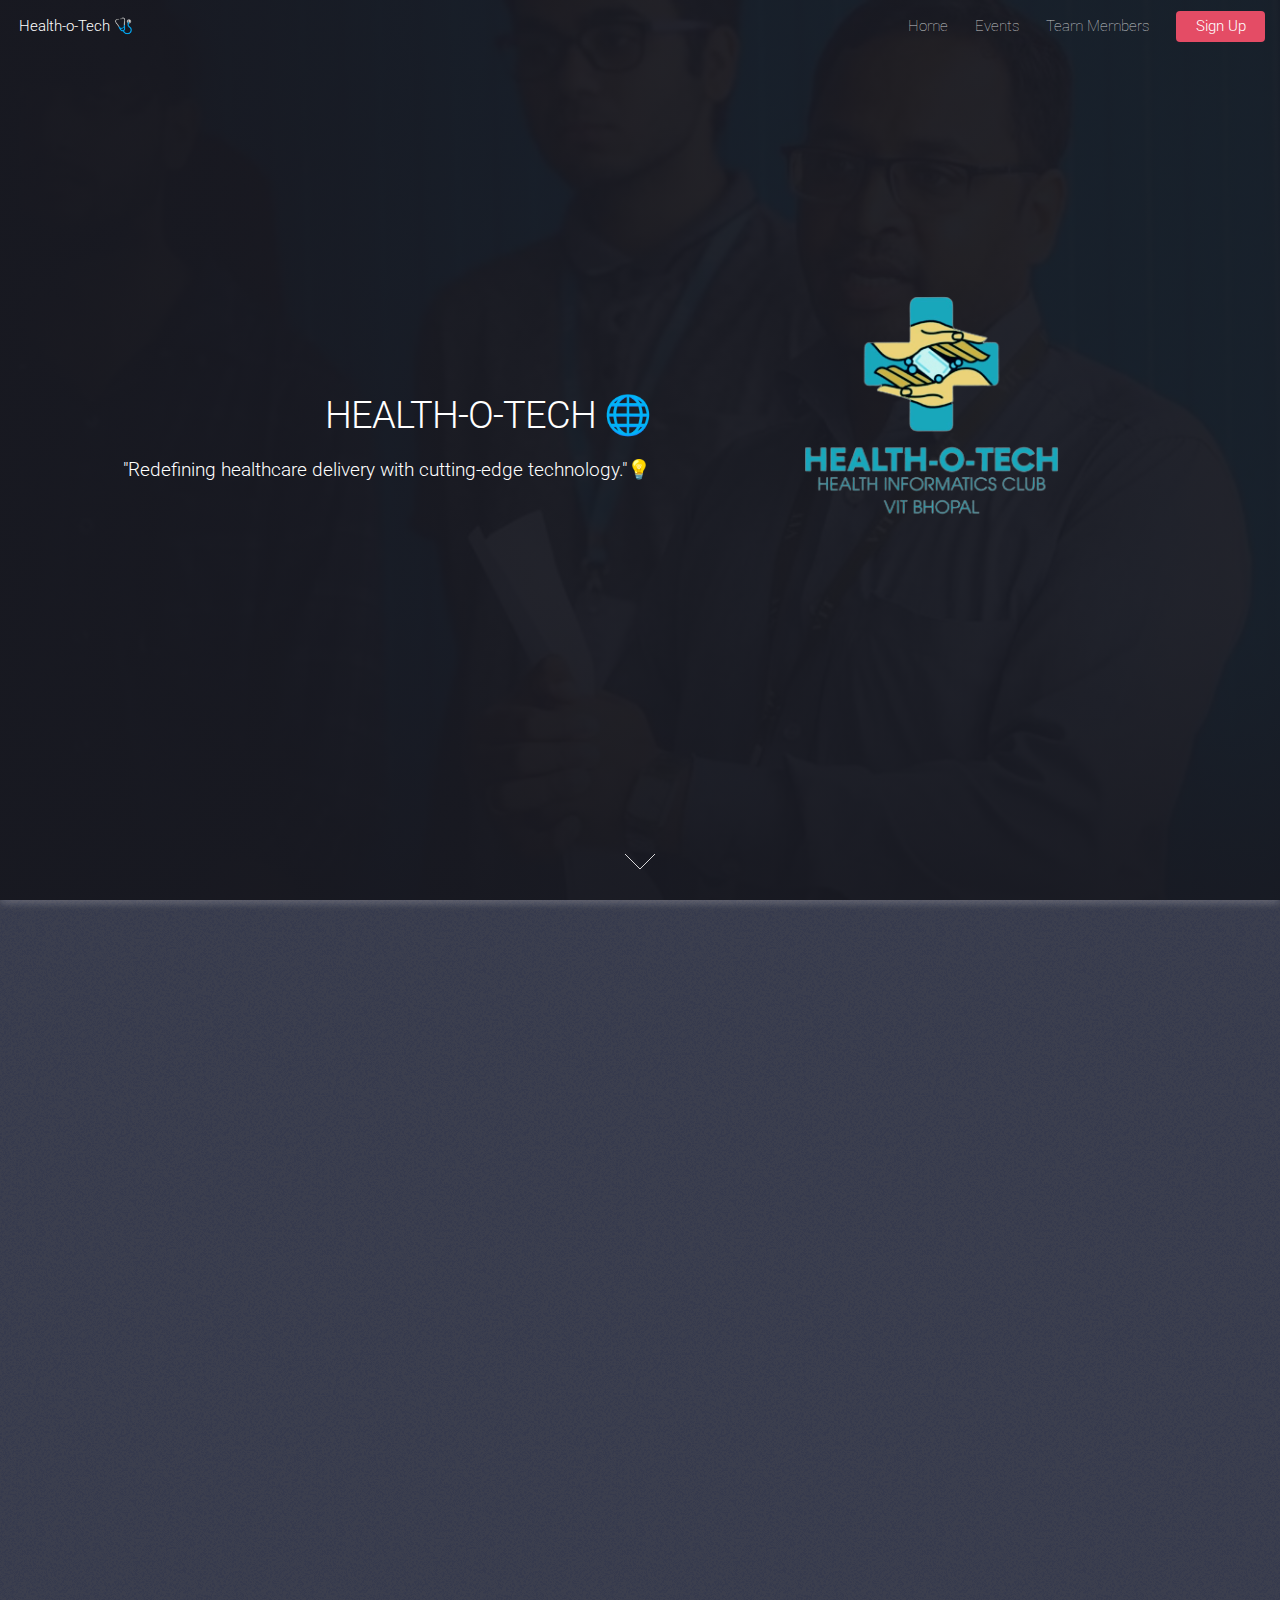
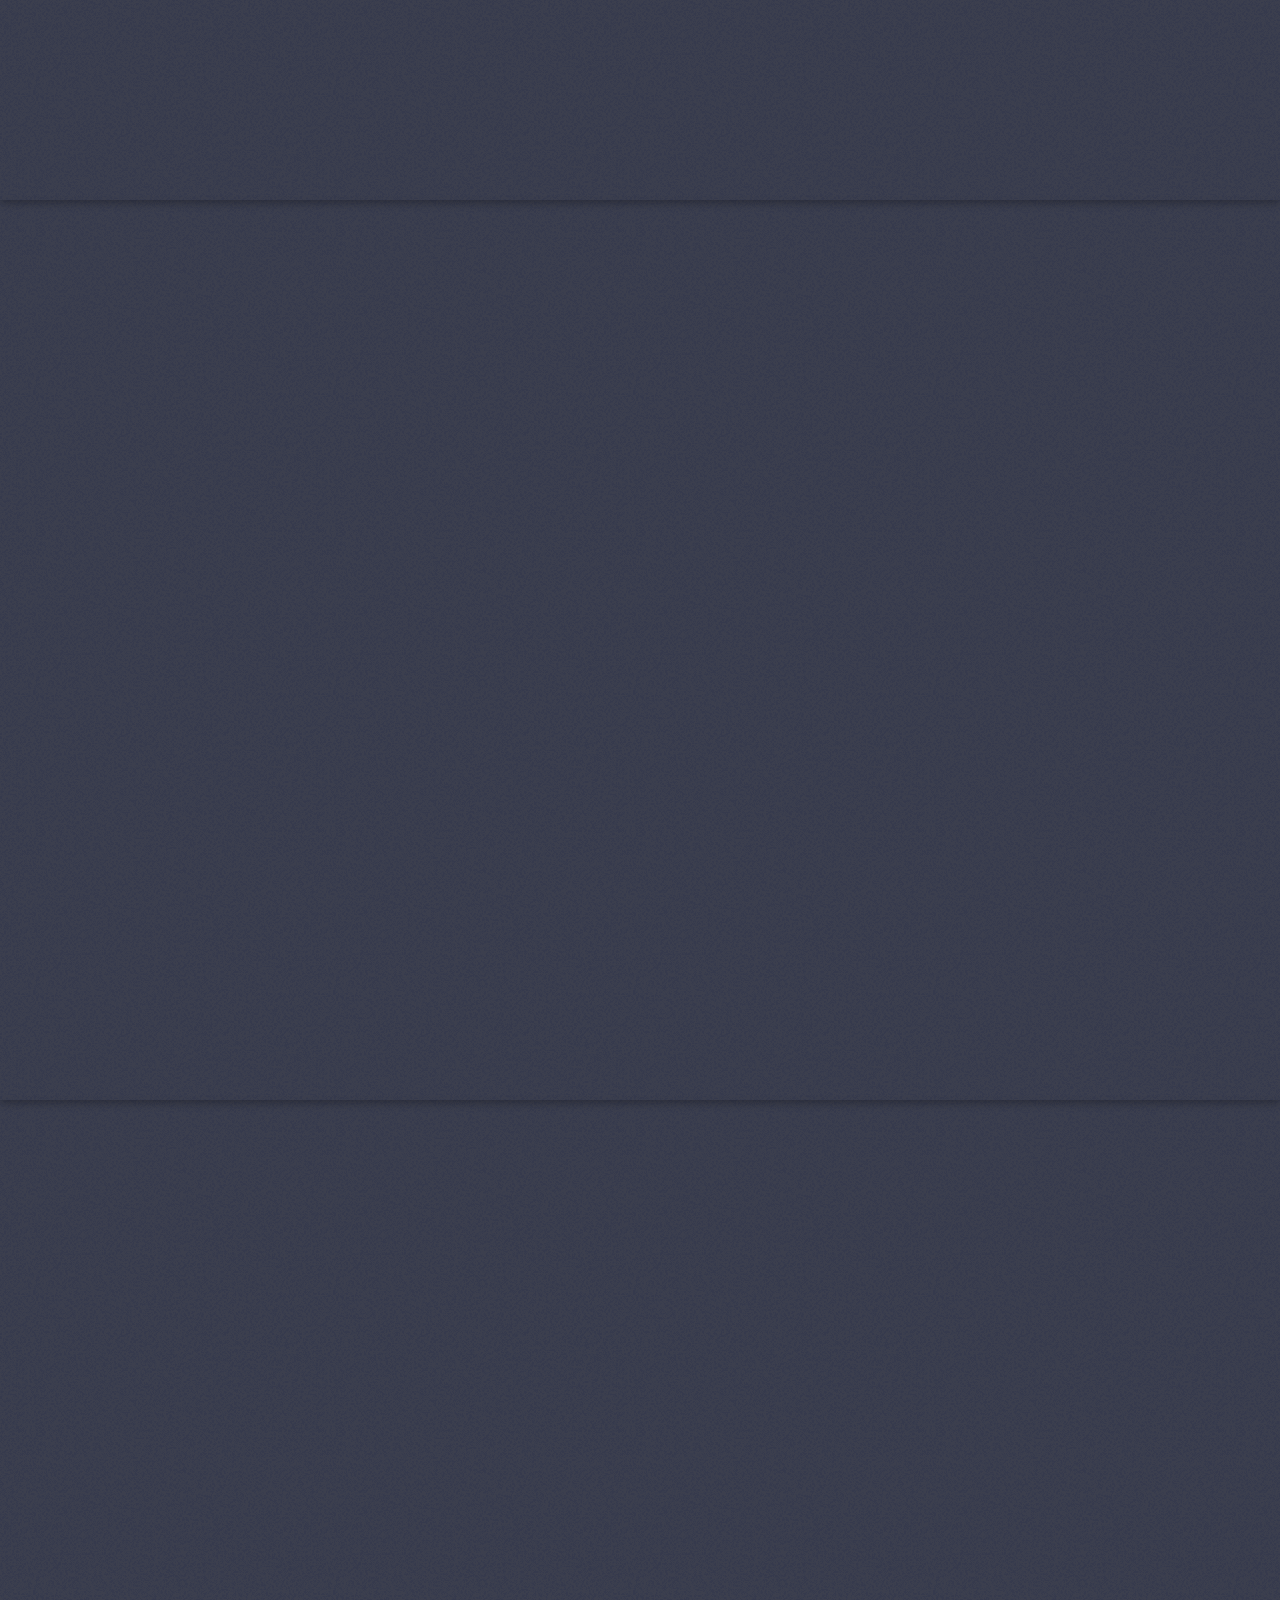
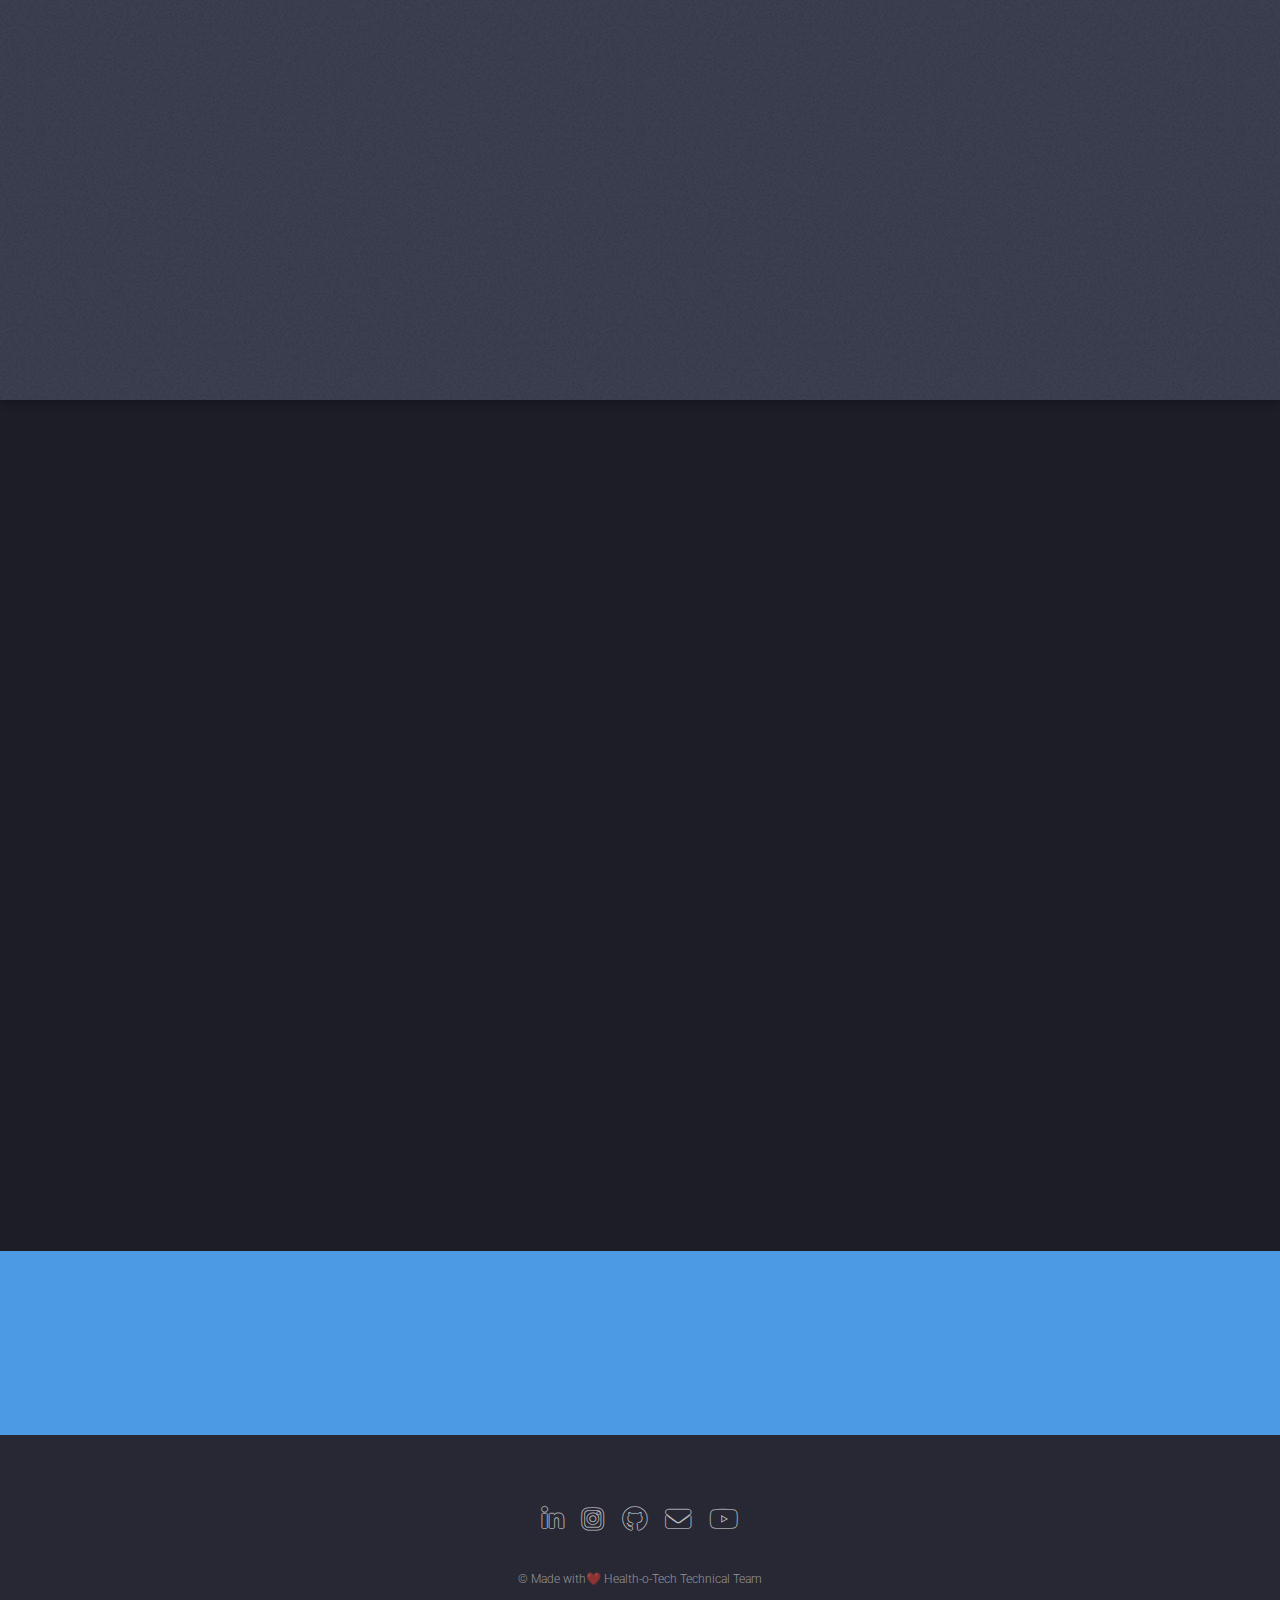
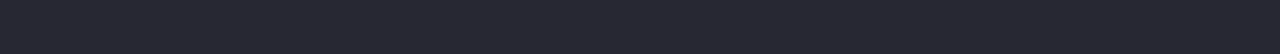
<file: index.html>
<!DOCTYPE HTML>
<html>
	<head>
		<title>Health-o-tech</title>
		<meta charset="utf-8" />
		<meta name="viewport" content="width=device-width, initial-scale=1, user-scalable=no" />
		<link rel="stylesheet" href="assets/css/main.css" />
		<noscript><link rel="stylesheet" href="assets/css/noscript.css" /></noscript>
	</head>
	<body class="is-preload landing">
		<div id="page-wrapper">

			<!-- Header -->
				<header id="header">
					<h1 id="logo"><a href="index.html">Health-o-Tech 🩺</a></h1>
					<nav id="nav">
						<ul>
							<li><a href="index.html">Home</a></li>
									<li><a href="events.html">Events</a></li><!--add event page link-->
									<li><a href="members.html">Team Members</a></li><!--add members page link-->
							</li>
							
							<li><a href="#" class="button primary">Sign Up</a></li>
						</ul>
					</nav>
				</header>

			<!-- Banner -->
				<section id="banner">
					<div class="content">
						<header>
							<h2><strong>HEALTH-O-TECH 🌐</strong></h2>
							<p><b>"Redefining healthcare delivery with cutting-edge technology."💡</p><br />
						</header>
						<span class="image"><img src="images/logo.svg" alt="" /></span>
					</div>
					<a href="#one" class="goto-next scrolly">Next</a>
				</section>

			<!-- One -->
				<section id="one" class="spotlight style1 bottom">
					<span class="image fit main"><img src="images/bg1.svg" alt="" /></span>
					<div class="content">
						<div class="container">
							<div class="row">
								<div class="col-4 col-12-medium">
									<header>
										<h2>About Health-o-Tech 🎯</h2>
										<p></p>
									</header>
								</div>
								<div class="col-4 col-12-medium">
									<p>The Health-O’-Tech Club was founded in August of 2022  with an aim to foster the development and improvement of current healthcare
										 trends by incorporating technology at the college level and to enable students to consciously 
										contribute to the same by showing active participation in events and competitions conducted in alignment with the club’s vision.</p>
								</div>
								<div class="col-4 col-12-medium">
									<p>The club aims to :
										<ul>
											<li>Contribute and generate awareness about how technology can improve the healthcare sector.</li>
											<li>To encourage participation with inclusivity in all the club activities.</li>
											<li>Conduct insightful speaker sessions on a variety of topics from healthcare to technological aspects.</li>
											
										</ul>
										
										</p>
								</div>
							</div>
						</div>
					</div>
					<a href="#two" class="goto-next scrolly">Next</a>
				</section>

			<!-- Two -->
				<section id="two" class="spotlight style2 right">
					<span class="image fit main"><img src="images/img1.svg" alt="" /></span>
					<div class="content">
						<header>
							<h2>TECHNO INNOVATION RALLY(TIR)🚀:
							</h2>
						</header>
						<p>This event aimed at the inclusive participation of students from all branches.
							The first round of the event i.e. Puzzle round started at 11:00 am, where the teams had to solve a SUDOKU Puzzle within the given time frame of 30 minutes, the round aimed at testing the reasoning skills of the participants. No use of any digital gadget was allowed during this round to maintain fair conduct.
							</p>
						<ul class="actions">
							<li><a href="events.html" class="button">Learn More</a></li> <!--In the href section add event page link-->
						</ul>
					</div>
					<a href="#three" class="goto-next scrolly">Next</a>
				</section>

			<!-- Three -->
				<section id="three" class="spotlight style3 left">
					<span class="image fit main bottom"><img src="images/img2.svg" alt="" /></span>
					<div class="content">
						<header>
							<h2>IDEA QUEST & POSTER PRESENTATION COMPETITION💡
							</h2>
						</header>
						<p>Inspired by one of the most viewed and liked Reality shows, SHARK TANK, the competition aimed to provide students an opportunity to showcase their unique ideas and motivate them to become future entrepreneurs. Teams were tested on their technical, management, and strategic skills.
						</p>
						<ul class="actions">
							<li><a href="events.html" class="button">Learn More</a></li><!--In the href section add event page link-->
						</ul>
					</div>
					<a href="#four" class="goto-next scrolly">Next</a>
				</section>

			<!-- Four -->
				<section id="four" class="wrapper style1 special fade-up">
					<div class="container">
						<header class="major">
							<h2>Faculty Coordinators 🧑‍🏫</h2>
							<p>A mentor is not someone who walks ahead of you to show how they did it but walks alongside you to show what you can do. Presenting our faculty coordinators who are with us through thick and thin and a</p>
						</header>
						<div class="box alt">
							<div class="row gtr-uniform">
								<section class="col-4 col-6-medium col-12-xsmall">
									<span><img class="faculty" src="images/fac1.svg" alt="" /></span>
									<h3>Swagat Kumar Samantaray</h3>
									<p>Assistant Professor and Program Chair for Health Informatics branch.</p>
								</section>
								<section class="col-4 col-6-medium col-12-xsmall">
									
								</section>
								<section class="col-4 col-6-medium col-12-xsmall">
									<span ><img class="faculty" src="images/fac2.svg" alt="" /></span>
									<h3>Ashok Patel</h3>
									<p>Assistant Professor in School of Computing Science and Engineering.</p>
								</section>
								
								
								
							</div>
						</div>
						<footer class="major">
							<ul class="actions special">
								<li><a href="members.html" class="button">Core Team Members</a></li> <!--Add members page link to the href-->
							</ul>
						</footer>
					</div>
				</section>

			<!-- Five -->
				<section id="five" class="wrapper style2 special fade">
					<div class="container">
						<header>
							<h2>Follow us on 📱</h2>
							
				</section>

			<!-- Footer -->
				<footer id="footer">
					<ul class="icons">
						<li><a href="https://www.linkedin.com/company/healthotech/?viewAsMember=true" class="icon brands alt fa-linkedin-in"><span class="label">LinkedIn</span></a></li>
						<li><a href=" https://www.instagram.com/healthtech_vitb/" class="icon brands alt fa-instagram"><span class="label">Instagram</span></a></li>
						<li><a href="#" class="icon brands alt fa-github"><span class="label">GitHub</span></a></li>
						<li><a href="healthotech@vitbhopal.ac.in" class="icon solid alt fa-envelope"><span class="label">Email</span></a></li>
						<li><a href="https://youtube.com/channel/UCL5TFnwLHJWkfdA2_7L--4A" class="icon brands alt fa-youtube"><span class="label">Youtube</span></a></li>
					</ul>
					<ul class="copyright">
						<li>&copy; Made with❤️ Health-o-Tech Technical Team</li>
					</ul>
				</footer>

		</div>

		<!-- Scripts -->
			<script src="assets/js/jquery.min.js"></script>
			<script src="assets/js/jquery.scrolly.min.js"></script>
			<script src="assets/js/jquery.dropotron.min.js"></script>
			<script src="assets/js/jquery.scrollex.min.js"></script>
			<script src="assets/js/browser.min.js"></script>
			<script src="assets/js/breakpoints.min.js"></script>
			<script src="assets/js/util.js"></script>
			<script src="assets/js/main.js"></script>

	</body>
</html>
</file>
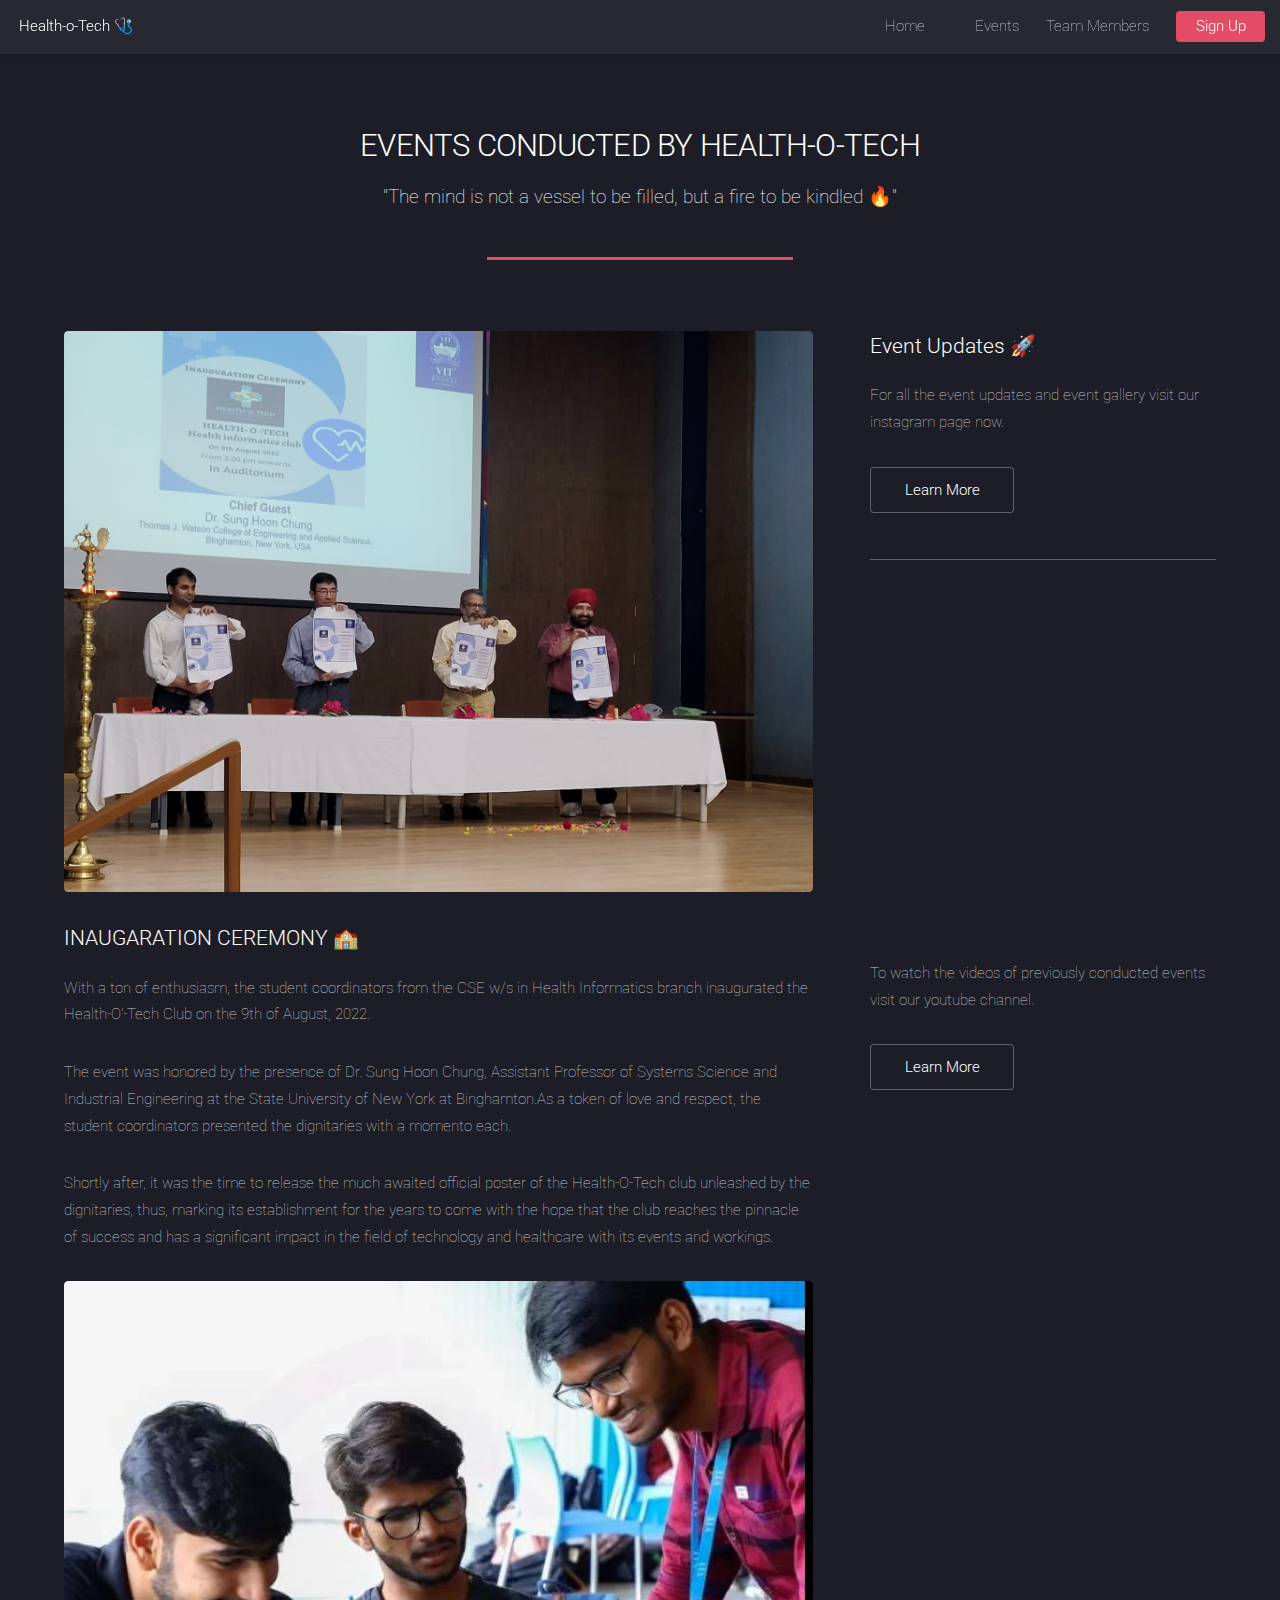
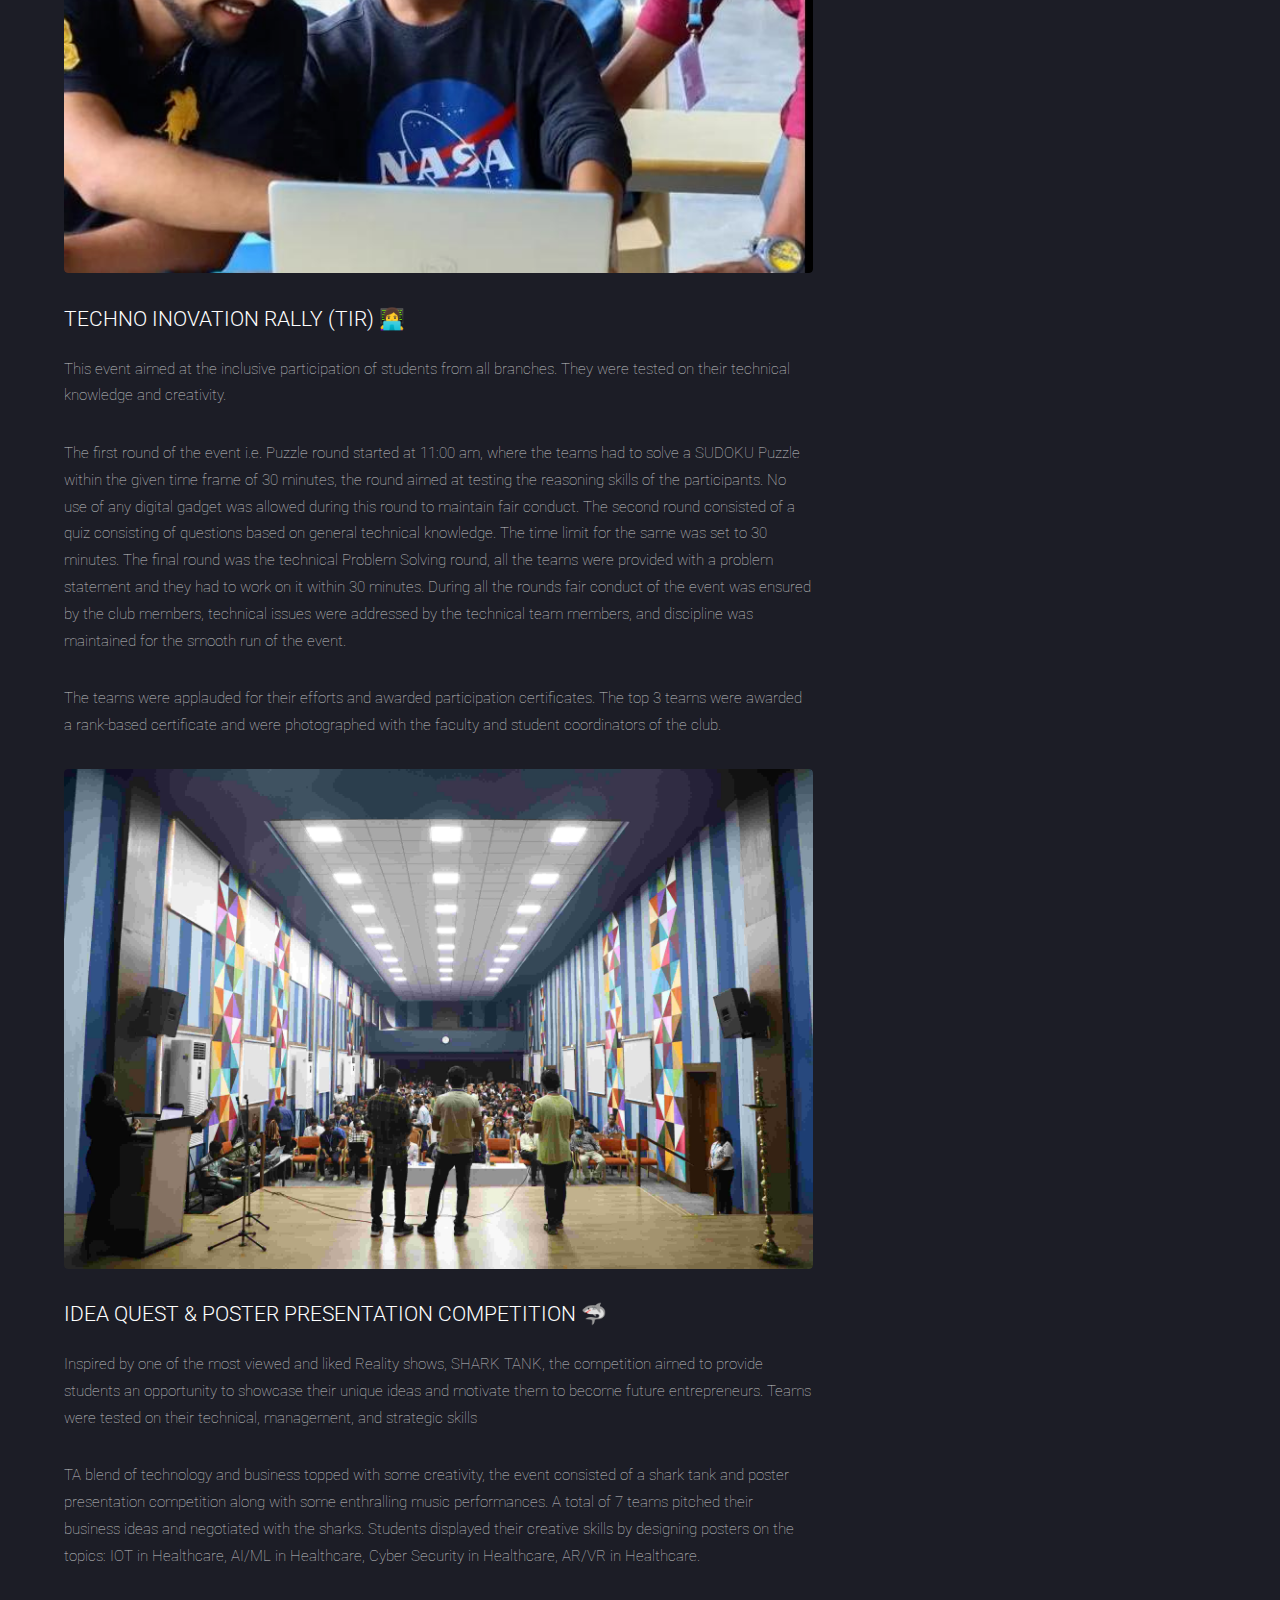
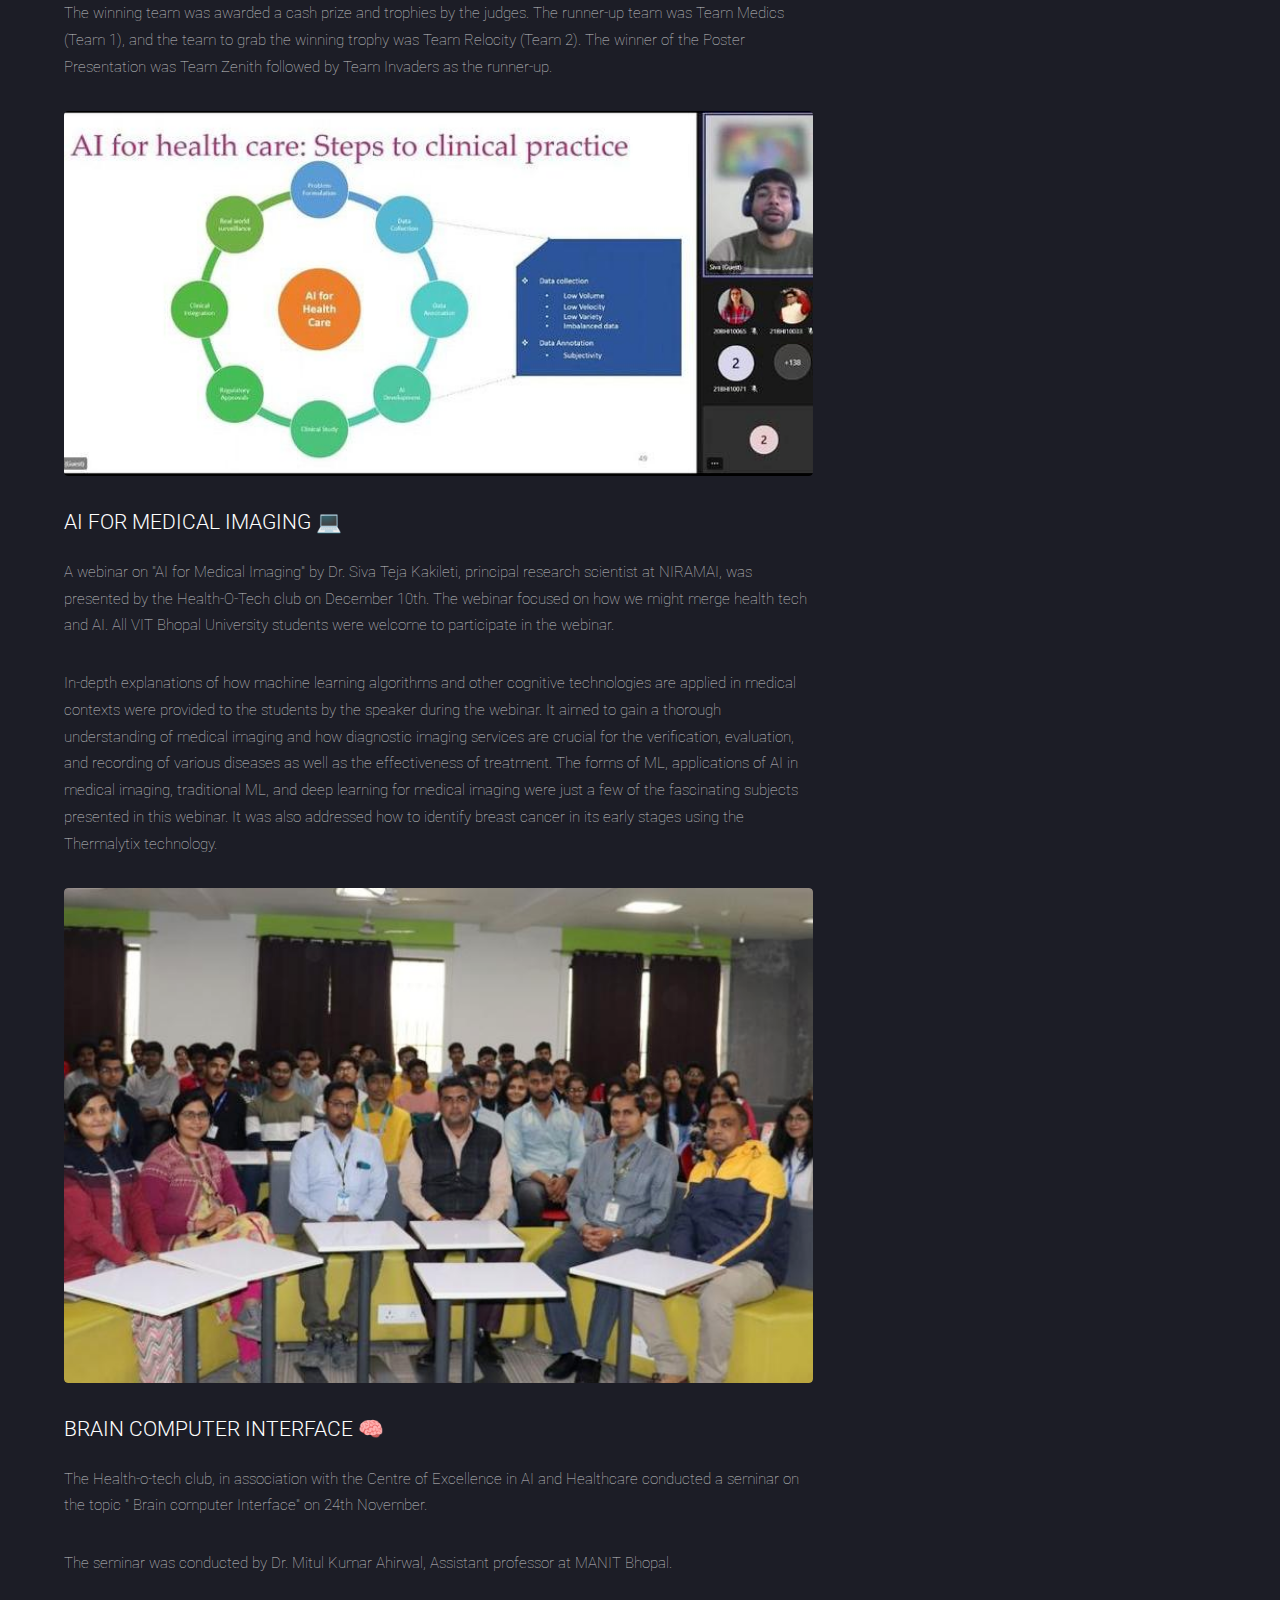
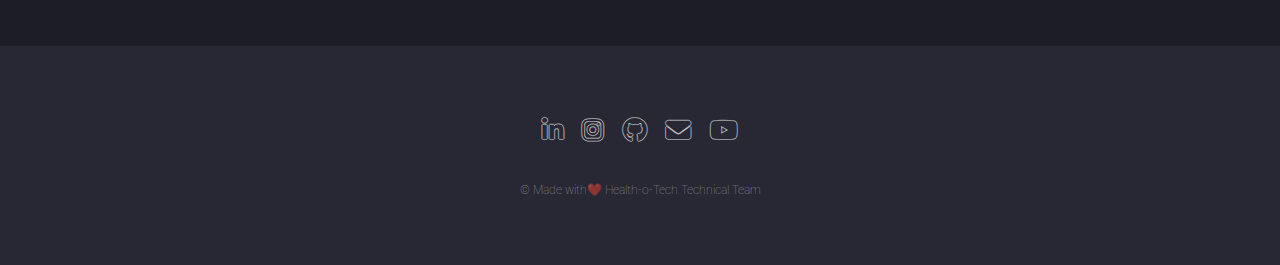
<file: events.html>
<!DOCTYPE HTML>

<html>
	<head>
		<title>Health-o-tech</title>
		<meta charset="utf-8" />
		<meta name="viewport" content="width=device-width, initial-scale=1, user-scalable=no" />
		<link rel="stylesheet" href="assets/css/main.css" />
		<noscript><link rel="stylesheet" href="assets/css/noscript.css" /></noscript>
	</head>
	<body class="is-preload">
		<div id="page-wrapper">

			<!-- Header -->
				<header id="header">
					<h1 id="logo"><a href="index.html">Health-o-Tech 🩺</a></h1>
					<nav id="nav">
						<ul>
							<li><a href="index.html">Home</a></li>
							<li>
									
									<li><a href="events.html">Events</a></li>
									<li><a href="members.html">Team Members</a></li>
							<li><a href="#" class="button primary">Sign Up</a></li>
						</ul>
					</nav>
				</header>

			<!-- Main -->
				<div id="main" class="wrapper style1">
					<div class="container">
						<header class="major">
							<h2>EVENTS CONDUCTED BY HEALTH-O-TECH</h2>
							<p>"The mind is not a vessel to be filled, but a fire to be kindled 🔥"</p>
						</header>
						<div class="row gtr-150">
							<div class="col-8 col-12-medium">

								<!-- Content -->
									<section id="content">
										<a href="#" class="image fit"><img src="images/inaugaration.svg" alt="" /></a>
										<h3>INAUGARATION CEREMONY 🏫</h3>
										<p>With a ton of enthusiasm, the student coordinators from the CSE w/s in Health Informatics branch inaugurated the Health-O’-Tech Club on the 9th of August, 2022.</p>

											<p>The event was honored by the presence of Dr. Sung Hoon Chung, Assistant Professor of Systems Science and Industrial Engineering at the State University of New York at Binghamton.As a token of love and respect, the student coordinators presented the dignitaries with a momento each.</p>
											
											<p>Shortly after, it was the time to release the much awaited official poster of the Health-O-Tech club unleashed by the dignitaries, thus, marking its establishment for the years to come with the hope that the club reaches the pinnacle of success and has a significant impact in the field of technology and healthcare with its events and workings.
											</p>

											<div class="col-8 col-12-medium imp-medium">

												
													<section id="content">
														<a href="#" class="image fit"><img src="images/TIR.svg" alt="" /></a>
														<h3>TECHNO INOVATION RALLY (TIR) 👩‍💻</h3>
														<p>This event aimed at the inclusive participation of students from all branches. They were tested on their technical knowledge and creativity.</p>
															<p>The first round of the event i.e. Puzzle round started at 11:00 am, where the teams had to solve a SUDOKU Puzzle within the given time frame of 30 minutes, the round aimed at testing the reasoning skills of the participants. No use of any digital gadget was allowed during this round to maintain fair conduct.
															The second round consisted of a quiz consisting of questions based on general technical knowledge. The time limit for the same was set to 30 minutes.
															The final round was the technical Problem Solving round, all the teams were provided with a problem statement and they had to work on it within 30 minutes. During all the rounds fair conduct of the event was ensured by the club members, technical issues were addressed by the technical team members, and discipline was maintained for the smooth run of the event.</p>
															<p>The teams were applauded for their efforts and awarded participation certificates. The top 3 teams were awarded a rank-based certificate and were photographed with the faculty and student coordinators of the club.
															</p>
									
													</section>
				
											</div>

											<div class="col-8 col-12-medium imp-medium">

												
												<section id="content">
													<a href="#" class="image fit"><img src="images/shark-tank.svg" alt="" /></a>
													<h3>IDEA QUEST & POSTER PRESENTATION COMPETITION 🦈</h3>													</h3>
													<p>Inspired by one of the most viewed and liked Reality shows, SHARK TANK, the competition aimed to provide students an opportunity to showcase their unique ideas and motivate them to become future entrepreneurs. Teams were tested on their technical, management, and strategic skills</p>
														<p>TA blend of technology and business topped with some creativity, the event consisted of a shark tank and poster presentation competition along with some enthralling music performances. A total of 7 teams pitched their business ideas and negotiated with the sharks. Students displayed their creative skills by designing posters on the topics: IOT in Healthcare, AI/ML in Healthcare, Cyber Security in Healthcare, AR/VR in Healthcare.
														</p>
														<p>The winning team was awarded a cash prize and trophies by the judges. The runner-up team was Team Medics (Team 1), and the team to grab the winning trophy was Team Relocity (Team 2).
															The winner of the Poster Presentation was Team Zenith followed by Team Invaders as the runner-up.
															
														</p>
								
												</section>
			
										</div>
										
									<div class="col-8 col-12-medium imp-medium">

												
										<section id="content">
											<a href="#" class="image fit"><img src="images/AI-imaging.svg" alt="" /></a>
											<h3>AI FOR MEDICAL IMAGING 💻</h3>			
											<p>A webinar on "AI for Medical Imaging" by Dr. Siva Teja Kakileti, principal research scientist at NIRAMAI, was presented by the Health-O-Tech club on December 10th. The webinar focused on how we might merge health tech and AI. All VIT Bhopal University students were welcome to participate in the webinar.

												</p>
												<p>In-depth explanations of how machine learning algorithms and other cognitive technologies are applied in medical contexts were provided to the students by the speaker during the webinar. It aimed to gain a thorough understanding of medical imaging and how diagnostic imaging services are crucial for the verification, evaluation, and recording of various diseases as well as the effectiveness of treatment.
													The forms of ML, applications of AI in medical imaging, traditional ML, and deep learning for medical imaging were just a few of the fascinating subjects presented in this webinar. It was also addressed how to identify breast cancer in its early stages using the Thermalytix technology.													
												</p>
						
										</section>
	
								</div>
								<div class="col-8 col-12-medium imp-medium">

												
									<section id="content">
										<a href="#" class="image fit"><img src="images/brain-computer.svg" alt="" /></a>
										<h3>BRAIN COMPUTER INTERFACE 🧠</h3>			
										<p>The Health-o-tech club, in association with the Centre of Excellence in AI and Healthcare conducted a seminar on the topic " Brain computer Interface" on 24th November.
											</p>The seminar was conducted by Dr. Mitul Kumar Ahirwal, Assistant professor at MANIT Bhopal.
											<p>
					
									</section>

							</div>
									</section>

							</div>
							<div class="col-4 col-12-medium">

								<!-- Sidebar -->
									<section id="sidebar">
										<section>
											<h3>Event Updates 🚀</h3>
											<p>For all the event updates and event gallery visit our instagram page now. </p>
											<footer>
												<ul class="actions">
													<li><a href="https://www.instagram.com/healthtech_vitb/" class="button">Learn More</a></li>
												</ul>
											</footer>
										</section>
										<hr />
										<section>
											<a href="#" class="image fit"><iframe width="560" height="315" src="https://www.youtube.com/embed/qM8NF8587jY" title="YouTube video player" frameborder="0" allow="accelerometer; autoplay; clipboard-write; encrypted-media; gyroscope; picture-in-picture" allowfullscreen></iframe></a>
											
											<p>To watch the videos of previously conducted events visit our youtube channel.</p>
											<footer>
												<ul class="actions">
													<li><a href="https://youtube.com/channel/UCL5TFnwLHJWkfdA2_7L--4A" class="button">Learn More</a></li>
												</ul>
											</footer>
										</section>
									</section>

							</div>
						</div>
					</div>
				</div>

			<!-- Footer -->
			<footer id="footer">
				<ul class="icons">
					<li><a href="https://www.linkedin.com/company/healthotech/?viewAsMember=true" class="icon brands alt fa-linkedin-in"><span class="label">LinkedIn</span></a></li>
					<li><a href=" https://www.instagram.com/healthtech_vitb/" class="icon brands alt fa-instagram"><span class="label">Instagram</span></a></li>
					<li><a href="#" class="icon brands alt fa-github"><span class="label">GitHub</span></a></li>
					<li><a href="healthotech@vitbhopal.ac.in" class="icon solid alt fa-envelope"><span class="label">Email</span></a></li>
					<li><a href="https://youtube.com/channel/UCL5TFnwLHJWkfdA2_7L--4A" class="icon brands alt fa-youtube"><span class="label">Youtube</span></a></li>
				</ul>
				<ul class="copyright">
					<li>&copy; Made with❤️ Health-o-Tech Technical Team</li>
				</ul>
			</footer>

		</div>

		<!-- Scripts -->
			<script src="assets/js/jquery.min.js"></script>
			<script src="assets/js/jquery.scrolly.min.js"></script>
			<script src="assets/js/jquery.dropotron.min.js"></script>
			<script src="assets/js/jquery.scrollex.min.js"></script>
			<script src="assets/js/browser.min.js"></script>
			<script src="assets/js/breakpoints.min.js"></script>
			<script src="assets/js/util.js"></script>
			<script src="assets/js/main.js"></script>

	</body>
</html>
</file>
<file: assets/css/noscript.css>
body.landing.is-preload:before {
		display: none;
	}

	body.landing.is-preload:after {
		display: none;
	}
</file>
<file: assets/css/main.css>
@import url("fontawesome-all.min.css");
@import url("https://fonts.googleapis.com/css?family=Roboto:100,300,100italic,300italic");



html, body, div, span, applet, object,
iframe, h1, h2, h3, h4, h5, h6, p, blockquote,
pre, a, abbr, acronym, address, big, cite,
code, del, dfn, em, img, ins, kbd, q, s, samp,
small, strike, strong, sub, sup, tt, var, b,
u, i, center, dl, dt, dd, ol, ul, li, fieldset,
form, label, legend, table, caption, tbody,
tfoot, thead, tr, th, td, article, aside,
canvas, details, embed, figure, figcaption,
footer, header, hgroup, menu, nav, output, ruby,
section, summary, time, mark, audio, video {
	margin: 0;
	padding: 0;
	border: 0;
	font-size: 100%;
	font: inherit;
	vertical-align: baseline;}

article, aside, details, figcaption, figure,
footer, header, hgroup, menu, nav, section {
	display: block;}

body {
	line-height: 1;
}

ol, ul {
	list-style: none;
}

blockquote, q {
	quotes: none;
}

	blockquote:before, blockquote:after, q:before, q:after {
		content: '';
		content: none;
	}

table {
	border-collapse: collapse;
	border-spacing: 0;
}

body {
	-webkit-text-size-adjust: none;
}

mark {
	background-color: transparent;
	color: inherit;
}

input::-moz-focus-inner {
	border: 0;
	padding: 0;
}

input, select, textarea {
	-moz-appearance: none;
	-webkit-appearance: none;
	-ms-appearance: none;
	appearance: none;
}

/* Basic */

	html {
		box-sizing: border-box;
	}

	*, *:before, *:after {
		box-sizing: inherit;
	}

	html, body {
		background: #1c1d26;
	}

	body.is-preload *, body.is-preload *:before, body.is-preload *:after {
		-moz-animation: none !important;
		-webkit-animation: none !important;
		-ms-animation: none !important;
		animation: none !important;
		-moz-transition: none !important;
		-webkit-transition: none !important;
		-ms-transition: none !important;
		transition: none !important;
	}

	body, input, select, textarea {
		color: rgba(255, 255, 255, 0.75);
		font-family: "Roboto", Helvetica, sans-serif;
		font-size: 15pt;
		font-weight: 100;
		line-height: 1.75em;
	}

	a {
		-moz-transition: border-color 0.2s ease-in-out, color 0.2s ease-in-out;
		-webkit-transition: border-color 0.2s ease-in-out, color 0.2s ease-in-out;
		-ms-transition: border-color 0.2s ease-in-out, color 0.2s ease-in-out;
		transition: border-color 0.2s ease-in-out, color 0.2s ease-in-out;
		border-bottom: dotted 1px;
		color: #e44c65;
		text-decoration: none;
	}

		a:hover {
			color: #e44c65 !important;
			border-bottom-color: transparent;
		}

	strong, b {
		color: #ffffff;
		font-weight: 300;
	}

	em, i {
		font-style: italic;
	}

	p {
		margin: 0 0 2em 0;
	}

	h1, h2, h3, h4, h5, h6 {
		color: #ffffff;
		font-weight: 300;
		line-height: 1em;
		margin: 0 0 1em 0;
	}

		h1 a, h2 a, h3 a, h4 a, h5 a, h6 a {
			color: inherit;
			border: 0;
		}

	h2 {
		font-size: 2em;
		line-height: 1.5em;
		letter-spacing: -0.025em;
	}

	h3 {
		font-size: 1.35em;
		line-height: 1.5em;
	}

	h4 {
		font-size: 1.1em;
		line-height: 1.5em;
	}

	h5 {
		font-size: 0.9em;
		line-height: 1.5em;
	}

	h6 {
		font-size: 0.7em;
		line-height: 1.5em;
	}

	sub {
		font-size: 0.8em;
		position: relative;
		top: 0.5em;
	}

	sup {
		font-size: 0.8em;
		position: relative;
		top: -0.5em;
	}

	hr {
		border: 0;
		border-bottom: solid 1px rgba(255, 255, 255, 0.3);
		margin: 3em 0;
	}

		hr.major {
			margin: 4em 0;
		}

	blockquote {
		border-left: solid 4px rgba(255, 255, 255, 0.3);
		font-style: italic;
		margin: 0 0 2em 0;
		padding: 0.5em 0 0.5em 2em;
	}

	code {
		background: rgba(255, 255, 255, 0.075);
		border-radius: 4px;
		font-family: "Courier New", monospace;
		font-size: 0.9em;
		margin: 0 0.25em;
		padding: 0.25em 0.65em;
	}

	pre {
		-webkit-overflow-scrolling: touch;
		font-family: "Courier New", monospace;
		font-size: 0.9em;
		margin: 0 0 2em 0;
	}

		pre code {
			display: block;
			line-height: 1.75em;
			padding: 1em 1.5em;
			overflow-x: auto;
		}

	.align-left {
		text-align: left;
	}

	.align-center {
		text-align: center;
	}

	.align-right {
		text-align: right;
	}

/* Loader */

	@-moz-keyframes spinner-show {
		0% {
			opacity: 0;
		}

		100% {
			opacity: 1;
		}
	}

	@-webkit-keyframes spinner-show {
		0% {
			opacity: 0;
		}

		100% {
			opacity: 1;
		}
	}

	@-ms-keyframes spinner-show {
		0% {
			opacity: 0;
		}

		100% {
			opacity: 1;
		}
	}

	@keyframes spinner-show {
		0% {
			opacity: 0;
		}

		100% {
			opacity: 1;
		}
	}

	@-moz-keyframes spinner-hide {
		0% {
			color: rgba(255, 255, 255, 0.15);
			z-index: 100001;
			-moz-transform: scale(1) rotate(0deg);
			-webkit-transform: scale(1) rotate(0deg);
			-ms-transform: scale(1) rotate(0deg);
			transform: scale(1) rotate(0deg);
		}

		99% {
			color: #1c1d26;
			z-index: 100001;
			-moz-transform: scale(0.5) rotate(360deg);
			-webkit-transform: scale(0.5) rotate(360deg);
			-ms-transform: scale(0.5) rotate(360deg);
			transform: scale(0.5) rotate(360deg);
		}

		100% {
			color: #1c1d26;
			z-index: -1;
			-moz-transform: scale(0.5) rotate(360deg);
			-webkit-transform: scale(0.5) rotate(360deg);
			-ms-transform: scale(0.5) rotate(360deg);
			transform: scale(0.5) rotate(360deg);
		}
	}

	@-webkit-keyframes spinner-hide {
		0% {
			color: rgba(255, 255, 255, 0.15);
			z-index: 100001;
			-moz-transform: scale(1) rotate(0deg);
			-webkit-transform: scale(1) rotate(0deg);
			-ms-transform: scale(1) rotate(0deg);
			transform: scale(1) rotate(0deg);
		}

		99% {
			color: #1c1d26;
			z-index: 100001;
			-moz-transform: scale(0.5) rotate(360deg);
			-webkit-transform: scale(0.5) rotate(360deg);
			-ms-transform: scale(0.5) rotate(360deg);
			transform: scale(0.5) rotate(360deg);
		}

		100% {
			color: #1c1d26;
			z-index: -1;
			-moz-transform: scale(0.5) rotate(360deg);
			-webkit-transform: scale(0.5) rotate(360deg);
			-ms-transform: scale(0.5) rotate(360deg);
			transform: scale(0.5) rotate(360deg);
		}
	}

	@-ms-keyframes spinner-hide {
		0% {
			color: rgba(255, 255, 255, 0.15);
			z-index: 100001;
			-moz-transform: scale(1) rotate(0deg);
			-webkit-transform: scale(1) rotate(0deg);
			-ms-transform: scale(1) rotate(0deg);
			transform: scale(1) rotate(0deg);
		}

		99% {
			color: #1c1d26;
			z-index: 100001;
			-moz-transform: scale(0.5) rotate(360deg);
			-webkit-transform: scale(0.5) rotate(360deg);
			-ms-transform: scale(0.5) rotate(360deg);
			transform: scale(0.5) rotate(360deg);
		}

		100% {
			color: #1c1d26;
			z-index: -1;
			-moz-transform: scale(0.5) rotate(360deg);
			-webkit-transform: scale(0.5) rotate(360deg);
			-ms-transform: scale(0.5) rotate(360deg);
			transform: scale(0.5) rotate(360deg);
		}
	}

	@keyframes spinner-hide {
		0% {
			color: rgba(255, 255, 255, 0.15);
			z-index: 100001;
			-moz-transform: scale(1) rotate(0deg);
			-webkit-transform: scale(1) rotate(0deg);
			-ms-transform: scale(1) rotate(0deg);
			transform: scale(1) rotate(0deg);
		}

		99% {
			color: #1c1d26;
			z-index: 100001;
			-moz-transform: scale(0.5) rotate(360deg);
			-webkit-transform: scale(0.5) rotate(360deg);
			-ms-transform: scale(0.5) rotate(360deg);
			transform: scale(0.5) rotate(360deg);
		}

		100% {
			color: #1c1d26;
			z-index: -1;
			-moz-transform: scale(0.5) rotate(360deg);
			-webkit-transform: scale(0.5) rotate(360deg);
			-ms-transform: scale(0.5) rotate(360deg);
			transform: scale(0.5) rotate(360deg);
		}
	}

	@-moz-keyframes spinner-rotate {
		0% {
			-moz-transform: scale(1) rotate(0deg);
			-webkit-transform: scale(1) rotate(0deg);
			-ms-transform: scale(1) rotate(0deg);
			transform: scale(1) rotate(0deg);
		}

		100% {
			-moz-transform: scale(1) rotate(360deg);
			-webkit-transform: scale(1) rotate(360deg);
			-ms-transform: scale(1) rotate(360deg);
			transform: scale(1) rotate(360deg);
		}
	}

	@-webkit-keyframes spinner-rotate {
		0% {
			-moz-transform: scale(1) rotate(0deg);
			-webkit-transform: scale(1) rotate(0deg);
			-ms-transform: scale(1) rotate(0deg);
			transform: scale(1) rotate(0deg);
		}

		100% {
			-moz-transform: scale(1) rotate(360deg);
			-webkit-transform: scale(1) rotate(360deg);
			-ms-transform: scale(1) rotate(360deg);
			transform: scale(1) rotate(360deg);
		}
	}

	@-ms-keyframes spinner-rotate {
		0% {
			-moz-transform: scale(1) rotate(0deg);
			-webkit-transform: scale(1) rotate(0deg);
			-ms-transform: scale(1) rotate(0deg);
			transform: scale(1) rotate(0deg);
		}

		100% {
			-moz-transform: scale(1) rotate(360deg);
			-webkit-transform: scale(1) rotate(360deg);
			-ms-transform: scale(1) rotate(360deg);
			transform: scale(1) rotate(360deg);
		}
	}

	@keyframes spinner-rotate {
		0% {
			-moz-transform: scale(1) rotate(0deg);
			-webkit-transform: scale(1) rotate(0deg);
			-ms-transform: scale(1) rotate(0deg);
			transform: scale(1) rotate(0deg);
		}

		100% {
			-moz-transform: scale(1) rotate(360deg);
			-webkit-transform: scale(1) rotate(360deg);
			-ms-transform: scale(1) rotate(360deg);
			transform: scale(1) rotate(360deg);
		}
	}

	@-moz-keyframes overlay-hide {
		0% {
			opacity: 1;
			z-index: 100000;
		}

		15% {
			opacity: 1;
			z-index: 100000;
		}

		99% {
			opacity: 0;
			z-index: 100000;
		}

		100% {
			opacity: 0;
			z-index: -1;
		}
	}

	@-webkit-keyframes overlay-hide {
		0% {
			opacity: 1;
			z-index: 100000;
		}

		15% {
			opacity: 1;
			z-index: 100000;
		}

		99% {
			opacity: 0;
			z-index: 100000;
		}

		100% {
			opacity: 0;
			z-index: -1;
		}
	}

	@-ms-keyframes overlay-hide {
		0% {
			opacity: 1;
			z-index: 100000;
		}

		15% {
			opacity: 1;
			z-index: 100000;
		}

		99% {
			opacity: 0;
			z-index: 100000;
		}

		100% {
			opacity: 0;
			z-index: -1;
		}
	}

	@keyframes overlay-hide {
		0% {
			opacity: 1;
			z-index: 100000;
		}

		15% {
			opacity: 1;
			z-index: 100000;
		}

		99% {
			opacity: 0;
			z-index: 100000;
		}

		100% {
			opacity: 0;
			z-index: -1;
		}
	}

	body.landing {
		text-decoration: none;
	}

		body.landing:before {
			-moz-osx-font-smoothing: grayscale;
			-webkit-font-smoothing: antialiased;
			display: inline-block;
			font-style: normal;
			font-variant: normal;
			text-rendering: auto;
			line-height: 1;
			text-transform: none !important;
			font-family: 'Font Awesome 5 Free';
			font-weight: 900;
		}

		body.landing:before {
			-moz-animation: spinner-show 1.5s 1 0.25s ease forwards, spinner-hide 0.25s ease-in-out forwards !important;
			-webkit-animation: spinner-show 1.5s 1 0.25s ease forwards, spinner-hide 0.25s ease-in-out forwards !important;
			-ms-animation: spinner-show 1.5s 1 0.25s ease forwards, spinner-hide 0.25s ease-in-out forwards !important;
			animation: spinner-show 1.5s 1 0.25s ease forwards, spinner-hide 0.25s ease-in-out forwards !important;
			-moz-transform-origin: 50% 50%;
			-webkit-transform-origin: 50% 50%;
			-ms-transform-origin: 50% 50%;
			transform-origin: 50% 50%;
			color: rgba(255, 255, 255, 0.15);
			content: '\f1ce';
			cursor: default;
			display: block;
			font-size: 2em;
			height: 2em;
			left: 50%;
			line-height: 2em;
			margin: -1em 0 0 -1em;
			opacity: 0;
			position: fixed;
			text-align: center;
			top: 50%;
			width: 2em;
			z-index: -1;
		}

		body.landing:after {
			-moz-animation: overlay-hide 1.5s ease-in forwards !important;
			-webkit-animation: overlay-hide 1.5s ease-in forwards !important;
			-ms-animation: overlay-hide 1.5s ease-in forwards !important;
			animation: overlay-hide 1.5s ease-in forwards !important;
			background: #1c1d26;
			content: '';
			display: block;
			height: 100%;
			left: 0;
			opacity: 0;
			position: fixed;
			top: 0;
			width: 100%;
			z-index: -1;
		}

		body.landing.is-preload:before {
			-moz-animation: spinner-show 1.5s 1 0.25s ease forwards, spinner-rotate 0.75s infinite linear !important;
			-webkit-animation: spinner-show 1.5s 1 0.25s ease forwards, spinner-rotate 0.75s infinite linear !important;
			-ms-animation: spinner-show 1.5s 1 0.25s ease forwards, spinner-rotate 0.75s infinite linear !important;
			animation: spinner-show 1.5s 1 0.25s ease forwards, spinner-rotate 0.75s infinite linear !important;
			z-index: 100001;
		}

		body.landing.is-preload:after {
			-moz-animation: none !important;
			-webkit-animation: none !important;
			-ms-animation: none !important;
			animation: none !important;
			opacity: 1;
			z-index: 100000;
		}

	@media (-webkit-min-device-pixel-ratio: 2) {

		body.landing:before {
			line-height: 2.025em;
		}

	}

/* Container */

	.container {
		margin: 0 auto;
		max-width: calc(100% - 4em);
		width: 70em;
	}

		.container.xsmall {
			width: 17.5em;
		}

		.container.small {
			width: 35em;
		}

		.container.medium {
			width: 52.5em;
		}

		.container.large {
			width: 87.5em;
		}

		.container.xlarge {
			width: 105em;
		}

		.container.max {
			width: 100%;
		}

		@media screen and (max-width: 1280px) {

			.container {
				width: 90%;
				max-width: 100%;
			}

		}

		@media screen and (max-width: 980px) {

			.container {
				width: 100% !important;
			}

		}

/* Row */

	.row {
		display: flex;
		flex-wrap: wrap;
		box-sizing: border-box;
		align-items: stretch;
	}

		.row > * {
			box-sizing: border-box;
		}

		.row.gtr-uniform > * > :last-child {
			margin-bottom: 0;
		}

		.row.aln-left {
			justify-content: flex-start;
		}

		.row.aln-center {
			justify-content: center;
		}

		.row.aln-right {
			justify-content: flex-end;
		}

		.row.aln-top {
			align-items: flex-start;
		}

		.row.aln-middle {
			align-items: center;
		}

		.row.aln-bottom {
			align-items: flex-end;
		}

		.row > .imp {
			order: -1;
		}

		.row > .col-1 {
			width: 8.33333%;
		}

		.row > .off-1 {
			margin-left: 8.33333%;
		}

		.row > .col-2 {
			width: 16.66667%;
		}

		.row > .off-2 {
			margin-left: 16.66667%;
		}

		.row > .col-3 {
			width: 25%;
		}

		.row > .off-3 {
			margin-left: 25%;
		}

		.row > .col-4 {
			width: 33.33333%;
		}

		.row > .off-4 {
			margin-left: 33.33333%;
		}

		.row > .col-5 {
			width: 41.66667%;
		}

		.row > .off-5 {
			margin-left: 41.66667%;
		}

		.row > .col-6 {
			width: 50%;
		}

		.row > .off-6 {
			margin-left: 50%;
		}

		.row > .col-7 {
			width: 58.33333%;
		}

		.row > .off-7 {
			margin-left: 58.33333%;
		}

		.row > .col-8 {
			width: 66.66667%;
		}

		.row > .off-8 {
			margin-left: 66.66667%;
		}

		.row > .col-9 {
			width: 75%;
		}

		.row > .off-9 {
			margin-left: 75%;
		}

		.row > .col-10 {
			width: 83.33333%;
		}

		.row > .off-10 {
			margin-left: 83.33333%;
		}

		.row > .col-11 {
			width: 91.66667%;
		}

		.row > .off-11 {
			margin-left: 91.66667%;
		}

		.row > .col-12 {
			width: 100%;
		}

		.row > .off-12 {
			margin-left: 100%;
		}

		.row.gtr-0 {
			margin-top: 0;
			margin-left: 0em;
		}

			.row.gtr-0 > * {
				padding: 0 0 0 0em;
			}

			.row.gtr-0.gtr-uniform {
				margin-top: 0em;
			}

				.row.gtr-0.gtr-uniform > * {
					padding-top: 0em;
				}

		.row.gtr-25 {
			margin-top: 0;
			margin-left: -0.625em;
		}

			.row.gtr-25 > * {
				padding: 0 0 0 0.625em;
			}

			.row.gtr-25.gtr-uniform {
				margin-top: -0.625em;
			}

				.row.gtr-25.gtr-uniform > * {
					padding-top: 0.625em;
				}

		.row.gtr-50 {
			margin-top: 0;
			margin-left: -1.25em;
		}

			.row.gtr-50 > * {
				padding: 0 0 0 1.25em;
			}

			.row.gtr-50.gtr-uniform {
				margin-top: -1.25em;
			}

				.row.gtr-50.gtr-uniform > * {
					padding-top: 1.25em;
				}

		.row {
			margin-top: 0;
			margin-left: -2.5em;
		}

			.row > * {
				padding: 0 0 0 2.5em;
			}

			.row.gtr-uniform {
				margin-top: -2.5em;
			}

				.row.gtr-uniform > * {
					padding-top: 2.5em;
				}

		.row.gtr-150 {
			margin-top: 0;
			margin-left: -3.75em;
		}

			.row.gtr-150 > * {
				padding: 0 0 0 3.75em;
			}

			.row.gtr-150.gtr-uniform {
				margin-top: -3.75em;
			}

				.row.gtr-150.gtr-uniform > * {
					padding-top: 3.75em;
				}

		.row.gtr-200 {
			margin-top: 0;
			margin-left: -5em;
		}

			.row.gtr-200 > * {
				padding: 0 0 0 5em;
			}

			.row.gtr-200.gtr-uniform {
				margin-top: -5em;
			}

				.row.gtr-200.gtr-uniform > * {
					padding-top: 5em;
				}

		@media screen and (max-width: 1680px) {

			.row {
				display: flex;
				flex-wrap: wrap;
				box-sizing: border-box;
				align-items: stretch;
			}

				.row > * {
					box-sizing: border-box;
				}

				.row.gtr-uniform > * > :last-child {
					margin-bottom: 0;
				}

				.row.aln-left {
					justify-content: flex-start;
				}

				.row.aln-center {
					justify-content: center;
				}

				.row.aln-right {
					justify-content: flex-end;
				}

				.row.aln-top {
					align-items: flex-start;
				}

				.row.aln-middle {
					align-items: center;
				}

				.row.aln-bottom {
					align-items: flex-end;
				}

				.row > .imp-xlarge {
					order: -1;
				}

				.row > .col-1-xlarge {
					width: 8.33333%;
				}

				.row > .off-1-xlarge {
					margin-left: 8.33333%;
				}

				.row > .col-2-xlarge {
					width: 16.66667%;
				}

				.row > .off-2-xlarge {
					margin-left: 16.66667%;
				}

				.row > .col-3-xlarge {
					width: 25%;
				}

				.row > .off-3-xlarge {
					margin-left: 25%;
				}

				.row > .col-4-xlarge {
					width: 33.33333%;
				}

				.row > .off-4-xlarge {
					margin-left: 33.33333%;
				}

				.row > .col-5-xlarge {
					width: 41.66667%;
				}

				.row > .off-5-xlarge {
					margin-left: 41.66667%;
				}

				.row > .col-6-xlarge {
					width: 50%;
				}

				.row > .off-6-xlarge {
					margin-left: 50%;
				}

				.row > .col-7-xlarge {
					width: 58.33333%;
				}

				.row > .off-7-xlarge {
					margin-left: 58.33333%;
				}

				.row > .col-8-xlarge {
					width: 66.66667%;
				}

				.row > .off-8-xlarge {
					margin-left: 66.66667%;
				}

				.row > .col-9-xlarge {
					width: 75%;
				}

				.row > .off-9-xlarge {
					margin-left: 75%;
				}

				.row > .col-10-xlarge {
					width: 83.33333%;
				}

				.row > .off-10-xlarge {
					margin-left: 83.33333%;
				}

				.row > .col-11-xlarge {
					width: 91.66667%;
				}

				.row > .off-11-xlarge {
					margin-left: 91.66667%;
				}

				.row > .col-12-xlarge {
					width: 100%;
				}

				.row > .off-12-xlarge {
					margin-left: 100%;
				}

				.row.gtr-0 {
					margin-top: 0;
					margin-left: 0em;
				}

					.row.gtr-0 > * {
						padding: 0 0 0 0em;
					}

					.row.gtr-0.gtr-uniform {
						margin-top: 0em;
					}

						.row.gtr-0.gtr-uniform > * {
							padding-top: 0em;
						}

				.row.gtr-25 {
					margin-top: 0;
					margin-left: -0.625em;
				}

					.row.gtr-25 > * {
						padding: 0 0 0 0.625em;
					}

					.row.gtr-25.gtr-uniform {
						margin-top: -0.625em;
					}

						.row.gtr-25.gtr-uniform > * {
							padding-top: 0.625em;
						}

				.row.gtr-50 {
					margin-top: 0;
					margin-left: -1.25em;
				}

					.row.gtr-50 > * {
						padding: 0 0 0 1.25em;
					}

					.row.gtr-50.gtr-uniform {
						margin-top: -1.25em;
					}

						.row.gtr-50.gtr-uniform > * {
							padding-top: 1.25em;
						}

				.row {
					margin-top: 0;
					margin-left: -2.5em;
				}

					.row > * {
						padding: 0 0 0 2.5em;
					}

					.row.gtr-uniform {
						margin-top: -2.5em;
					}

						.row.gtr-uniform > * {
							padding-top: 2.5em;
						}

				.row.gtr-150 {
					margin-top: 0;
					margin-left: -3.75em;
				}

					.row.gtr-150 > * {
						padding: 0 0 0 3.75em;
					}

					.row.gtr-150.gtr-uniform {
						margin-top: -3.75em;
					}

						.row.gtr-150.gtr-uniform > * {
							padding-top: 3.75em;
						}

				.row.gtr-200 {
					margin-top: 0;
					margin-left: -5em;
				}

					.row.gtr-200 > * {
						padding: 0 0 0 5em;
					}

					.row.gtr-200.gtr-uniform {
						margin-top: -5em;
					}

						.row.gtr-200.gtr-uniform > * {
							padding-top: 5em;
						}

		}

		@media screen and (max-width: 1280px) {

			.row {
				display: flex;
				flex-wrap: wrap;
				box-sizing: border-box;
				align-items: stretch;
			}

				.row > * {
					box-sizing: border-box;
				}

				.row.gtr-uniform > * > :last-child {
					margin-bottom: 0;
				}

				.row.aln-left {
					justify-content: flex-start;
				}

				.row.aln-center {
					justify-content: center;
				}

				.row.aln-right {
					justify-content: flex-end;
				}

				.row.aln-top {
					align-items: flex-start;
				}

				.row.aln-middle {
					align-items: center;
				}

				.row.aln-bottom {
					align-items: flex-end;
				}

				.row > .imp-large {
					order: -1;
				}

				.row > .col-1-large {
					width: 8.33333%;
				}

				.row > .off-1-large {
					margin-left: 8.33333%;
				}

				.row > .col-2-large {
					width: 16.66667%;
				}

				.row > .off-2-large {
					margin-left: 16.66667%;
				}

				.row > .col-3-large {
					width: 25%;
				}

				.row > .off-3-large {
					margin-left: 25%;
				}

				.row > .col-4-large {
					width: 33.33333%;
				}

				.row > .off-4-large {
					margin-left: 33.33333%;
				}

				.row > .col-5-large {
					width: 41.66667%;
				}

				.row > .off-5-large {
					margin-left: 41.66667%;
				}

				.row > .col-6-large {
					width: 50%;
				}

				.row > .off-6-large {
					margin-left: 50%;
				}

				.row > .col-7-large {
					width: 58.33333%;
				}

				.row > .off-7-large {
					margin-left: 58.33333%;
				}

				.row > .col-8-large {
					width: 66.66667%;
				}

				.row > .off-8-large {
					margin-left: 66.66667%;
				}

				.row > .col-9-large {
					width: 75%;
				}

				.row > .off-9-large {
					margin-left: 75%;
				}

				.row > .col-10-large {
					width: 83.33333%;
				}

				.row > .off-10-large {
					margin-left: 83.33333%;
				}

				.row > .col-11-large {
					width: 91.66667%;
				}

				.row > .off-11-large {
					margin-left: 91.66667%;
				}

				.row > .col-12-large {
					width: 100%;
				}

				.row > .off-12-large {
					margin-left: 100%;
				}

				.row.gtr-0 {
					margin-top: 0;
					margin-left: 0em;
				}

					.row.gtr-0 > * {
						padding: 0 0 0 0em;
					}

					.row.gtr-0.gtr-uniform {
						margin-top: 0em;
					}

						.row.gtr-0.gtr-uniform > * {
							padding-top: 0em;
						}

				.row.gtr-25 {
					margin-top: 0;
					margin-left: -0.625em;
				}

					.row.gtr-25 > * {
						padding: 0 0 0 0.625em;
					}

					.row.gtr-25.gtr-uniform {
						margin-top: -0.625em;
					}

						.row.gtr-25.gtr-uniform > * {
							padding-top: 0.625em;
						}

				.row.gtr-50 {
					margin-top: 0;
					margin-left: -1.25em;
				}

					.row.gtr-50 > * {
						padding: 0 0 0 1.25em;
					}

					.row.gtr-50.gtr-uniform {
						margin-top: -1.25em;
					}

						.row.gtr-50.gtr-uniform > * {
							padding-top: 1.25em;
						}

				.row {
					margin-top: 0;
					margin-left: -2.5em;
				}

					.row > * {
						padding: 0 0 0 2.5em;
					}

					.row.gtr-uniform {
						margin-top: -2.5em;
					}

						.row.gtr-uniform > * {
							padding-top: 2.5em;
						}

				.row.gtr-150 {
					margin-top: 0;
					margin-left: -3.75em;
				}

					.row.gtr-150 > * {
						padding: 0 0 0 3.75em;
					}

					.row.gtr-150.gtr-uniform {
						margin-top: -3.75em;
					}

						.row.gtr-150.gtr-uniform > * {
							padding-top: 3.75em;
						}

				.row.gtr-200 {
					margin-top: 0;
					margin-left: -5em;
				}

					.row.gtr-200 > * {
						padding: 0 0 0 5em;
					}

					.row.gtr-200.gtr-uniform {
						margin-top: -5em;
					}

						.row.gtr-200.gtr-uniform > * {
							padding-top: 5em;
						}

		}

		@media screen and (max-width: 980px) {

			.row {
				display: flex;
				flex-wrap: wrap;
				box-sizing: border-box;
				align-items: stretch;
			}

				.row > * {
					box-sizing: border-box;
				}

				.row.gtr-uniform > * > :last-child {
					margin-bottom: 0;
				}

				.row.aln-left {
					justify-content: flex-start;
				}

				.row.aln-center {
					justify-content: center;
				}

				.row.aln-right {
					justify-content: flex-end;
				}

				.row.aln-top {
					align-items: flex-start;
				}

				.row.aln-middle {
					align-items: center;
				}

				.row.aln-bottom {
					align-items: flex-end;
				}

				.row > .imp-medium {
					order: -1;
				}

				.row > .col-1-medium {
					width: 8.33333%;
				}

				.row > .off-1-medium {
					margin-left: 8.33333%;
				}

				.row > .col-2-medium {
					width: 16.66667%;
				}

				.row > .off-2-medium {
					margin-left: 16.66667%;
				}

				.row > .col-3-medium {
					width: 25%;
				}

				.row > .off-3-medium {
					margin-left: 25%;
				}

				.row > .col-4-medium {
					width: 33.33333%;
				}

				.row > .off-4-medium {
					margin-left: 33.33333%;
				}

				.row > .col-5-medium {
					width: 41.66667%;
				}

				.row > .off-5-medium {
					margin-left: 41.66667%;
				}

				.row > .col-6-medium {
					width: 50%;
				}

				.row > .off-6-medium {
					margin-left: 50%;
				}

				.row > .col-7-medium {
					width: 58.33333%;
				}

				.row > .off-7-medium {
					margin-left: 58.33333%;
				}

				.row > .col-8-medium {
					width: 66.66667%;
				}

				.row > .off-8-medium {
					margin-left: 66.66667%;
				}

				.row > .col-9-medium {
					width: 75%;
				}

				.row > .off-9-medium {
					margin-left: 75%;
				}

				.row > .col-10-medium {
					width: 83.33333%;
				}

				.row > .off-10-medium {
					margin-left: 83.33333%;
				}

				.row > .col-11-medium {
					width: 91.66667%;
				}

				.row > .off-11-medium {
					margin-left: 91.66667%;
				}

				.row > .col-12-medium {
					width: 100%;
				}

				.row > .off-12-medium {
					margin-left: 100%;
				}

				.row.gtr-0 {
					margin-top: 0;
					margin-left: 0em;
				}

					.row.gtr-0 > * {
						padding: 0 0 0 0em;
					}

					.row.gtr-0.gtr-uniform {
						margin-top: 0em;
					}

						.row.gtr-0.gtr-uniform > * {
							padding-top: 0em;
						}

				.row.gtr-25 {
					margin-top: 0;
					margin-left: -0.625em;
				}

					.row.gtr-25 > * {
						padding: 0 0 0 0.625em;
					}

					.row.gtr-25.gtr-uniform {
						margin-top: -0.625em;
					}

						.row.gtr-25.gtr-uniform > * {
							padding-top: 0.625em;
						}

				.row.gtr-50 {
					margin-top: 0;
					margin-left: -1.25em;
				}

					.row.gtr-50 > * {
						padding: 0 0 0 1.25em;
					}

					.row.gtr-50.gtr-uniform {
						margin-top: -1.25em;
					}

						.row.gtr-50.gtr-uniform > * {
							padding-top: 1.25em;
						}

				.row {
					margin-top: 0;
					margin-left: -2.5em;
				}

					.row > * {
						padding: 0 0 0 2.5em;
					}

					.row.gtr-uniform {
						margin-top: -2.5em;
					}

						.row.gtr-uniform > * {
							padding-top: 2.5em;
						}

				.row.gtr-150 {
					margin-top: 0;
					margin-left: -3.75em;
				}

					.row.gtr-150 > * {
						padding: 0 0 0 3.75em;
					}

					.row.gtr-150.gtr-uniform {
						margin-top: -3.75em;
					}

						.row.gtr-150.gtr-uniform > * {
							padding-top: 3.75em;
						}

				.row.gtr-200 {
					margin-top: 0;
					margin-left: -5em;
				}

					.row.gtr-200 > * {
						padding: 0 0 0 5em;
					}

					.row.gtr-200.gtr-uniform {
						margin-top: -5em;
					}

						.row.gtr-200.gtr-uniform > * {
							padding-top: 5em;
						}

		}

		@media screen and (max-width: 736px) {

			.row {
				display: flex;
				flex-wrap: wrap;
				box-sizing: border-box;
				align-items: stretch;
			}

				.row > * {
					box-sizing: border-box;
				}

				.row.gtr-uniform > * > :last-child {
					margin-bottom: 0;
				}

				.row.aln-left {
					justify-content: flex-start;
				}

				.row.aln-center {
					justify-content: center;
				}

				.row.aln-right {
					justify-content: flex-end;
				}

				.row.aln-top {
					align-items: flex-start;
				}

				.row.aln-middle {
					align-items: center;
				}

				.row.aln-bottom {
					align-items: flex-end;
				}

				.row > .imp-small {
					order: -1;
				}

				.row > .col-1-small {
					width: 8.33333%;
				}

				.row > .off-1-small {
					margin-left: 8.33333%;
				}

				.row > .col-2-small {
					width: 16.66667%;
				}

				.row > .off-2-small {
					margin-left: 16.66667%;
				}

				.row > .col-3-small {
					width: 25%;
				}

				.row > .off-3-small {
					margin-left: 25%;
				}

				.row > .col-4-small {
					width: 33.33333%;
				}

				.row > .off-4-small {
					margin-left: 33.33333%;
				}

				.row > .col-5-small {
					width: 41.66667%;
				}

				.row > .off-5-small {
					margin-left: 41.66667%;
				}

				.row > .col-6-small {
					width: 50%;
				}

				.row > .off-6-small {
					margin-left: 50%;
				}

				.row > .col-7-small {
					width: 58.33333%;
				}

				.row > .off-7-small {
					margin-left: 58.33333%;
				}

				.row > .col-8-small {
					width: 66.66667%;
				}

				.row > .off-8-small {
					margin-left: 66.66667%;
				}

				.row > .col-9-small {
					width: 75%;
				}

				.row > .off-9-small {
					margin-left: 75%;
				}

				.row > .col-10-small {
					width: 83.33333%;
				}

				.row > .off-10-small {
					margin-left: 83.33333%;
				}

				.row > .col-11-small {
					width: 91.66667%;
				}

				.row > .off-11-small {
					margin-left: 91.66667%;
				}

				.row > .col-12-small {
					width: 100%;
				}

				.row > .off-12-small {
					margin-left: 100%;
				}

				.row.gtr-0 {
					margin-top: 0;
					margin-left: 0em;
				}

					.row.gtr-0 > * {
						padding: 0 0 0 0em;
					}

					.row.gtr-0.gtr-uniform {
						margin-top: 0em;
					}

						.row.gtr-0.gtr-uniform > * {
							padding-top: 0em;
						}

				.row.gtr-25 {
					margin-top: 0;
					margin-left: -0.625em;
				}

					.row.gtr-25 > * {
						padding: 0 0 0 0.625em;
					}

					.row.gtr-25.gtr-uniform {
						margin-top: -0.625em;
					}

						.row.gtr-25.gtr-uniform > * {
							padding-top: 0.625em;
						}

				.row.gtr-50 {
					margin-top: 0;
					margin-left: -1.25em;
				}

					.row.gtr-50 > * {
						padding: 0 0 0 1.25em;
					}

					.row.gtr-50.gtr-uniform {
						margin-top: -1.25em;
					}

						.row.gtr-50.gtr-uniform > * {
							padding-top: 1.25em;
						}

				.row {
					margin-top: 0;
					margin-left: -2.5em;
				}

					.row > * {
						padding: 0 0 0 2.5em;
					}

					.row.gtr-uniform {
						margin-top: -2.5em;
					}

						.row.gtr-uniform > * {
							padding-top: 2.5em;
						}

				.row.gtr-150 {
					margin-top: 0;
					margin-left: -3.75em;
				}

					.row.gtr-150 > * {
						padding: 0 0 0 3.75em;
					}

					.row.gtr-150.gtr-uniform {
						margin-top: -3.75em;
					}

						.row.gtr-150.gtr-uniform > * {
							padding-top: 3.75em;
						}

				.row.gtr-200 {
					margin-top: 0;
					margin-left: -5em;
				}

					.row.gtr-200 > * {
						padding: 0 0 0 5em;
					}

					.row.gtr-200.gtr-uniform {
						margin-top: -5em;
					}

						.row.gtr-200.gtr-uniform > * {
							padding-top: 5em;
						}

		}

		@media screen and (max-width: 480px) {

			.row {
				display: flex;
				flex-wrap: wrap;
				box-sizing: border-box;
				align-items: stretch;
			}

				.row > * {
					box-sizing: border-box;
				}

				.row.gtr-uniform > * > :last-child {
					margin-bottom: 0;
				}

				.row.aln-left {
					justify-content: flex-start;
				}

				.row.aln-center {
					justify-content: center;
				}

				.row.aln-right {
					justify-content: flex-end;
				}

				.row.aln-top {
					align-items: flex-start;
				}

				.row.aln-middle {
					align-items: center;
				}

				.row.aln-bottom {
					align-items: flex-end;
				}

				.row > .imp-xsmall {
					order: -1;
				}

				.row > .col-1-xsmall {
					width: 8.33333%;
				}

				.row > .off-1-xsmall {
					margin-left: 8.33333%;
				}

				.row > .col-2-xsmall {
					width: 16.66667%;
				}

				.row > .off-2-xsmall {
					margin-left: 16.66667%;
				}

				.row > .col-3-xsmall {
					width: 25%;
				}

				.row > .off-3-xsmall {
					margin-left: 25%;
				}

				.row > .col-4-xsmall {
					width: 33.33333%;
				}

				.row > .off-4-xsmall {
					margin-left: 33.33333%;
				}

				.row > .col-5-xsmall {
					width: 41.66667%;
				}

				.row > .off-5-xsmall {
					margin-left: 41.66667%;
				}

				.row > .col-6-xsmall {
					width: 50%;
				}

				.row > .off-6-xsmall {
					margin-left: 50%;
				}

				.row > .col-7-xsmall {
					width: 58.33333%;
				}

				.row > .off-7-xsmall {
					margin-left: 58.33333%;
				}

				.row > .col-8-xsmall {
					width: 66.66667%;
				}

				.row > .off-8-xsmall {
					margin-left: 66.66667%;
				}

				.row > .col-9-xsmall {
					width: 75%;
				}

				.row > .off-9-xsmall {
					margin-left: 75%;
				}

				.row > .col-10-xsmall {
					width: 83.33333%;
				}

				.row > .off-10-xsmall {
					margin-left: 83.33333%;
				}

				.row > .col-11-xsmall {
					width: 91.66667%;
				}

				.row > .off-11-xsmall {
					margin-left: 91.66667%;
				}

				.row > .col-12-xsmall {
					width: 100%;
				}

				.row > .off-12-xsmall {
					margin-left: 100%;
				}

				.row.gtr-0 {
					margin-top: 0;
					margin-left: 0em;
				}

					.row.gtr-0 > * {
						padding: 0 0 0 0em;
					}

					.row.gtr-0.gtr-uniform {
						margin-top: 0em;
					}

						.row.gtr-0.gtr-uniform > * {
							padding-top: 0em;
						}

				.row.gtr-25 {
					margin-top: 0;
					margin-left: -0.625em;
				}

					.row.gtr-25 > * {
						padding: 0 0 0 0.625em;
					}

					.row.gtr-25.gtr-uniform {
						margin-top: -0.625em;
					}

						.row.gtr-25.gtr-uniform > * {
							padding-top: 0.625em;
						}

				.row.gtr-50 {
					margin-top: 0;
					margin-left: -1.25em;
				}

					.row.gtr-50 > * {
						padding: 0 0 0 1.25em;
					}

					.row.gtr-50.gtr-uniform {
						margin-top: -1.25em;
					}

						.row.gtr-50.gtr-uniform > * {
							padding-top: 1.25em;
						}

				.row {
					margin-top: 0;
					margin-left: -2.5em;
				}

					.row > * {
						padding: 0 0 0 2.5em;
					}

					.row.gtr-uniform {
						margin-top: -2.5em;
					}

						.row.gtr-uniform > * {
							padding-top: 2.5em;
						}

				.row.gtr-150 {
					margin-top: 0;
					margin-left: -3.75em;
				}

					.row.gtr-150 > * {
						padding: 0 0 0 3.75em;
					}

					.row.gtr-150.gtr-uniform {
						margin-top: -3.75em;
					}

						.row.gtr-150.gtr-uniform > * {
							padding-top: 3.75em;
						}

				.row.gtr-200 {
					margin-top: 0;
					margin-left: -5em;
				}

					.row.gtr-200 > * {
						padding: 0 0 0 5em;
					}

					.row.gtr-200.gtr-uniform {
						margin-top: -5em;
					}

						.row.gtr-200.gtr-uniform > * {
							padding-top: 5em;
						}

		}

/* Section/Article */

	section.special, article.special {
		text-align: center;
	}

	header p {
		color: #ffffff;
		position: relative;
		margin: 0 0 1.5em 0;
	}

	header h2 + p {
		font-size: 1.25em;
		margin-top: -1em;
		line-height: 1.75em;
	}

	header h3 + p {
		font-size: 1.1em;
		margin-top: -0.8em;
		line-height: 1.75em;
	}

	header h4 + p,
	header h5 + p,
	header h6 + p {
		font-size: 0.9em;
		margin-top: -0.6em;
		line-height: 1.5em;
	}

	header.major {
		margin: 0 0 4em 0;
		position: relative;
		text-align: center;
	}

		header.major:after {
			background: #e44c65;
			content: '';
			display: inline-block;
			height: 0.2em;
			max-width: 20em;
			width: 75%;
		}

	footer.major {
		margin: 4em 0 0 0;
	}

/* Form */

	form {
		margin: 0 0 2em 0;
	}

		form.cta {
			max-width: 35em;
			margin-left: auto;
			margin-right: auto;
		}

	label {
		color: #ffffff;
		display: block;
		font-size: 0.9em;
		font-weight: 300;
		margin: 0 0 1em 0;
	}

	input[type="text"],
	input[type="password"],
	input[type="email"],
	select,
	textarea {
		-moz-appearance: none;
		-webkit-appearance: none;
		-ms-appearance: none;
		appearance: none;
		-moz-transition: border-color 0.2s ease-in-out;
		-webkit-transition: border-color 0.2s ease-in-out;
		-ms-transition: border-color 0.2s ease-in-out;
		transition: border-color 0.2s ease-in-out;
		background: transparent;
		border-radius: 4px;
		border: solid 1px rgba(255, 255, 255, 0.3);
		color: inherit;
		display: block;
		outline: 0;
		padding: 0 1em;
		text-decoration: none;
		width: 100%;
	}

		input[type="text"]:invalid,
		input[type="password"]:invalid,
		input[type="email"]:invalid,
		select:invalid,
		textarea:invalid {
			box-shadow: none;
		}

		input[type="text"]:focus,
		input[type="password"]:focus,
		input[type="email"]:focus,
		select:focus,
		textarea:focus {
			border-color: #e44c65;
		}

	select {
		background-image: url("data:image/svg+xml;charset=utf8,%3Csvg xmlns='http://www.w3.org/2000/svg' width='40' height='40' preserveAspectRatio='none' viewBox='0 0 40 40'%3E%3Cpath d='M9.4,12.3l10.4,10.4l10.4-10.4c0.2-0.2,0.5-0.4,0.9-0.4c0.3,0,0.6,0.1,0.9,0.4l3.3,3.3c0.2,0.2,0.4,0.5,0.4,0.9 c0,0.4-0.1,0.6-0.4,0.9L20.7,31.9c-0.2,0.2-0.5,0.4-0.9,0.4c-0.3,0-0.6-0.1-0.9-0.4L4.3,17.3c-0.2-0.2-0.4-0.5-0.4-0.9 c0-0.4,0.1-0.6,0.4-0.9l3.3-3.3c0.2-0.2,0.5-0.4,0.9-0.4S9.1,12.1,9.4,12.3z' fill='rgba(255, 255, 255, 0.3)' /%3E%3C/svg%3E");
		background-size: 1.25rem;
		background-repeat: no-repeat;
		background-position: calc(100% - 1rem) center;
		height: 3em;
		padding-right: 3em;
		text-overflow: ellipsis;
	}

		select option {
			color: #ffffff;
			background: #1c1d26;
		}

		select:focus::-ms-value {
			background-color: transparent;
		}

		select::-ms-expand {
			display: none;
		}

	input[type="text"],
	input[type="password"],
	input[type="email"],
	select {
		height: 3em;
	}

	textarea {
		padding: 0.75em 1em;
	}

	input[type="checkbox"],
	input[type="radio"] {
		-moz-appearance: none;
		-webkit-appearance: none;
		-ms-appearance: none;
		appearance: none;
		display: block;
		float: left;
		margin-right: -2em;
		opacity: 0;
		width: 1em;
		z-index: -1;
	}

		input[type="checkbox"] + label,
		input[type="radio"] + label {
			text-decoration: none;
			color: rgba(255, 255, 255, 0.75);
			cursor: pointer;
			display: inline-block;
			font-size: 1em;
			font-weight: 100;
			padding-left: 2.55em;
			padding-right: 0.75em;
			position: relative;
		}

			input[type="checkbox"] + label:before,
			input[type="radio"] + label:before {
				-moz-osx-font-smoothing: grayscale;
				-webkit-font-smoothing: antialiased;
				display: inline-block;
				font-style: normal;
				font-variant: normal;
				text-rendering: auto;
				line-height: 1;
				text-transform: none !important;
				font-family: 'Font Awesome 5 Free';
				font-weight: 900;
			}

			input[type="checkbox"] + label:before,
			input[type="radio"] + label:before {
				border-radius: 4px;
				border: solid 1px rgba(255, 255, 255, 0.3);
				content: '';
				display: inline-block;
				font-size: 0.8em;
				height: 2.25em;
				left: 0;
				line-height: 2.25em;
				position: absolute;
				text-align: center;
				top: 0;
				width: 2.25em;
			}

		input[type="checkbox"]:checked + label:before,
		input[type="radio"]:checked + label:before {
			background: rgba(255, 255, 255, 0.25);
			color: #ffffff;
			content: '\f00c';
		}

		input[type="checkbox"]:focus + label:before,
		input[type="radio"]:focus + label:before {
			border-color: #e44c65;
		}

	input[type="checkbox"] + label:before {
		border-radius: 4px;
	}

	input[type="radio"] + label:before {
		border-radius: 100%;
	}

	::-webkit-input-placeholder {
		color: rgba(255, 255, 255, 0.5) !important;
		opacity: 1.0;
	}

	:-moz-placeholder {
		color: rgba(255, 255, 255, 0.5) !important;
		opacity: 1.0;
	}

	::-moz-placeholder {
		color: rgba(255, 255, 255, 0.5) !important;
		opacity: 1.0;
	}

	:-ms-input-placeholder {
		color: rgba(255, 255, 255, 0.5) !important;
		opacity: 1.0;
	}

/* Box */

	.box {
		border-radius: 4px;
		border: solid 1px rgba(255, 255, 255, 0.3);
		margin-bottom: 2em;
		padding: 1.5em;
	}

		.box > :last-child,
		.box > :last-child > :last-child,
		.box > :last-child > :last-child > :last-child {
			margin-bottom: 0;
		}

		.box.alt {
			border: 0;
			border-radius: 0;
			padding: 0;
		}

/* Icon */

	.icon {
		text-decoration: none;
		border-bottom: none;
		position: relative;
	}

		.icon:before {
			-moz-osx-font-smoothing: grayscale;
			-webkit-font-smoothing: antialiased;
			display: inline-block;
			font-style: normal;
			font-variant: normal;
			text-rendering: auto;
			line-height: 1;
			text-transform: none !important;
			font-family: 'Font Awesome 5 Free';
			font-weight: 400;
		}

		.icon > .label {
			display: none;
		}

		.icon:before {
			line-height: inherit;
		}

		.icon.solid:before {
			font-weight: 900 !important;
		}

		.icon.brands:before {
			font-family: 'Font Awesome 5 Brands' !important;
		}

		.icon.alt {
			text-decoration: none;
		}

			.icon.alt:before {
				-moz-osx-font-smoothing: grayscale;
				-webkit-font-smoothing: antialiased;
				display: inline-block;
				font-style: normal;
				font-variant: normal;
				text-rendering: auto;
				line-height: 1;
				text-transform: none !important;
				font-family: 'Font Awesome 5 Free';
				font-weight: 400;
			}

			.icon.alt:before {
				color: #1c1d26 !important;
				text-shadow: 1px 0 0 #ffffff, -1px 0 0 #ffffff, 0 1px 0 #ffffff, 0 -1px 0 #ffffff;
			}

		.icon.major {
			background: #272833;
			border-radius: 100%;
			cursor: default;
			display: inline-block;
			height: 6em;
			line-height: 5.65em;
			margin: 0 0 2em 0;
			text-align: center;
			width: 6em;
		}

			.icon.major:before {
				font-size: 2.25em;
			}

			.icon.major.alt {
				text-decoration: none;
			}

				.icon.major.alt:before {
					-moz-osx-font-smoothing: grayscale;
					-webkit-font-smoothing: antialiased;
					display: inline-block;
					font-style: normal;
					font-variant: normal;
					text-rendering: auto;
					line-height: 1;
					text-transform: none !important;
					font-family: 'Font Awesome 5 Free';
					font-weight: 400;
				}

				.icon.major.alt:before {
					color: #272833 !important;
					text-shadow: 1px 0 0 #ffffff, -1px 0 0 #ffffff, 0 1px 0 #ffffff, 0 -1px 0 #ffffff;
				}

/* Image */
.logoimg{
	position: relative;
	height: 175px;
	width: 200px;
	margin-top: 0%;
}
.logo{
	font-style: italic;
	font-family: 'Times New Roman', Times, serif;
	font-weight: 500;
}
	.image {
		border-radius: 4px;
		border: 0;
		display: inline-block;
		position: relative;
		overflow: hidden;
	}

		.image:before {
			display: block;
			position: absolute;
			left: 0;
			top: 0;
			width: 100%;
			height: 100%;
			z-index: 1;
		}

		.image img {
			border-radius: 4px;
			display: block;
		}

		.image.left {
			float: left;
			margin: 0 1.5em 1em 0;
			top: 0.25em;
		}

		.image.right {
			float: right;
			margin: 0 0 1em 1.5em;
			top: 0.25em;
		}

		.image.left, .image.right {
			max-width: 40%;
		}

			.image.left img, .image.right img {
				width: 100%;
			}

		.image.fit {
			display: block;
			margin: 0 0 2em 0;
			width: 100%;
		}

			.image.fit img {
				width: 100%;
			}

/* List */

	ol {
		list-style: decimal;
		margin: 0 0 2em 0;
		padding-left: 1.25em;
	}

		ol li {
			padding-left: 0.25em;
		}

	ul {
		list-style: disc;
		margin: 0 0 2em 0;
		padding-left: 1em;
	}

		ul li {
			padding-left: 0.5em;
		}

		ul.alt {
			list-style: none;
			padding-left: 0;
		}

			ul.alt li {
				border-top: solid 1px rgba(255, 255, 255, 0.3);
				padding: 0.5em 0;
			}

				ul.alt li:first-child {
					border-top: 0;
					padding-top: 0;
				}

	dl {
		margin: 0 0 2em 0;
	}

/* Icons */

	ul.icons {
		cursor: default;
		list-style: none;
		padding-left: 0;
	}

		ul.icons li {
			display: inline-block;
			height: 2.5em;
			line-height: 2.5em;
			padding: 0 0.5em;
		}

			ul.icons li .icon {
				font-size: 0.8em;
			}

				ul.icons li .icon:before {
					font-size: 2em;
				}

/* Actions */

	ul.actions {
		display: -moz-flex;
		display: -webkit-flex;
		display: -ms-flex;
		display: flex;
		cursor: default;
		list-style: none;
		margin-left: -1em;
		padding-left: 0;
	}

		ul.actions li {
			padding: 0 0 0 1em;
			vertical-align: middle;
		}

		ul.actions.special {
			-moz-justify-content: center;
			-webkit-justify-content: center;
			-ms-justify-content: center;
			justify-content: center;
			width: 100%;
			margin-left: 0;
		}

			ul.actions.special li:first-child {
				padding-left: 0;
			}

		ul.actions.stacked {
			-moz-flex-direction: column;
			-webkit-flex-direction: column;
			-ms-flex-direction: column;
			flex-direction: column;
			margin-left: 0;
		}

			ul.actions.stacked li {
				padding: 1.3em 0 0 0;
			}

				ul.actions.stacked li:first-child {
					padding-top: 0;
				}

		ul.actions.fit {
			width: calc(100% + 1em);
		}

			ul.actions.fit li {
				-moz-flex-grow: 1;
				-webkit-flex-grow: 1;
				-ms-flex-grow: 1;
				flex-grow: 1;
				-moz-flex-shrink: 1;
				-webkit-flex-shrink: 1;
				-ms-flex-shrink: 1;
				flex-shrink: 1;
				width: 100%;
			}

				ul.actions.fit li > * {
					width: 100%;
				}

			ul.actions.fit.stacked {
				width: 100%;
			}

		@media screen and (max-width: 480px) {

			ul.actions:not(.fixed) {
				-moz-flex-direction: column;
				-webkit-flex-direction: column;
				-ms-flex-direction: column;
				flex-direction: column;
				margin-left: 0;
				width: 100% !important;
			}

				ul.actions:not(.fixed) li {
					-moz-flex-grow: 1;
					-webkit-flex-grow: 1;
					-ms-flex-grow: 1;
					flex-grow: 1;
					-moz-flex-shrink: 1;
					-webkit-flex-shrink: 1;
					-ms-flex-shrink: 1;
					flex-shrink: 1;
					padding: 1em 0 0 0;
					text-align: center;
					width: 100%;
				}

					ul.actions:not(.fixed) li > * {
						width: 100%;
					}

					ul.actions:not(.fixed) li:first-child {
						padding-top: 0;
					}

					ul.actions:not(.fixed) li input[type="submit"],
					ul.actions:not(.fixed) li input[type="reset"],
					ul.actions:not(.fixed) li input[type="button"],
					ul.actions:not(.fixed) li button,
					ul.actions:not(.fixed) li .button {
						width: 100%;
					}

						ul.actions:not(.fixed) li input[type="submit"].icon:before,
						ul.actions:not(.fixed) li input[type="reset"].icon:before,
						ul.actions:not(.fixed) li input[type="button"].icon:before,
						ul.actions:not(.fixed) li button.icon:before,
						ul.actions:not(.fixed) li .button.icon:before {
							margin-left: -0.5em;
						}

		}

/* Table */

	.table-wrapper {
		-webkit-overflow-scrolling: touch;
		overflow-x: auto;
	}

	table {
		margin: 0 0 2em 0;
		width: 100%;
	}

		table tbody tr {
			border: solid 1px rgba(255, 255, 255, 0.3);
			border-left: 0;
			border-right: 0;
		}

			table tbody tr:nth-child(2n + 1) {
				background-color: rgba(255, 255, 255, 0.075);
			}

		table td {
			padding: 0.75em 0.75em;
		}

		table th {
			color: #ffffff;
			font-size: 0.9em;
			font-weight: 300;
			padding: 0 0.75em 0.75em 0.75em;
			text-align: left;
		}

		table thead {
			border-bottom: solid 1px rgba(255, 255, 255, 0.3);
		}

		table tfoot {
			border-top: solid 1px rgba(255, 255, 255, 0.3);
		}

		table.alt {
			border-collapse: separate;
		}

			table.alt tbody tr td {
				border: solid 1px rgba(255, 255, 255, 0.3);
				border-left-width: 0;
				border-top-width: 0;
			}

				table.alt tbody tr td:first-child {
					border-left-width: 1px;
				}

			table.alt tbody tr:first-child td {
				border-top-width: 1px;
			}

			table.alt thead {
				border-bottom: 0;
			}

			table.alt tfoot {
				border-top: 0;
			}

/* Button */

	input[type="submit"],
	input[type="reset"],
	input[type="button"],
	.button {
		-moz-appearance: none;
		-webkit-appearance: none;
		-ms-appearance: none;
		appearance: none;
		-moz-transition: background-color 0.2s ease-in-out, color 0.2s ease-in-out, box-shadow 0.2s ease-in-out;
		-webkit-transition: background-color 0.2s ease-in-out, color 0.2s ease-in-out, box-shadow 0.2s ease-in-out;
		-ms-transition: background-color 0.2s ease-in-out, color 0.2s ease-in-out, box-shadow 0.2s ease-in-out;
		transition: background-color 0.2s ease-in-out, color 0.2s ease-in-out, box-shadow 0.2s ease-in-out;
		background-color: transparent;
		border-radius: 4px;
		border: 0;
		box-shadow: inset 0 0 0 1px rgba(255, 255, 255, 0.3);
		color: #ffffff !important;
		cursor: pointer;
		display: inline-block;
		font-weight: 300;
		height: 3em;
		line-height: 3em;
		padding: 0 2.25em;
		text-align: center;
		text-decoration: none;
		white-space: nowrap;
	}

		input[type="submit"]:hover, input[type="submit"]:active,
		input[type="reset"]:hover,
		input[type="reset"]:active,
		input[type="button"]:hover,
		input[type="button"]:active,
		.button:hover,
		.button:active {
			box-shadow: inset 0 0 0 1px #e44c65;
			color: #e44c65 !important;
		}

		input[type="submit"]:active,
		input[type="reset"]:active,
		input[type="button"]:active,
		.button:active {
			background-color: rgba(228, 76, 101, 0.15);
		}

		input[type="submit"].icon:before,
		input[type="reset"].icon:before,
		input[type="button"].icon:before,
		.button.icon:before {
			margin-right: 0.5em;
		}

		input[type="submit"].fit,
		input[type="reset"].fit,
		input[type="button"].fit,
		.button.fit {
			width: 100%;
		}

		input[type="submit"].small,
		input[type="reset"].small,
		input[type="button"].small,
		.button.small {
			font-size: 0.8em;
		}

		input[type="submit"].large,
		input[type="reset"].large,
		input[type="button"].large,
		.button.large {
			font-size: 1.35em;
		}

		input[type="submit"].primary,
		input[type="reset"].primary,
		input[type="button"].primary,
		.button.primary {
			background-color: #e44c65;
			box-shadow: none;
			color: #ffffff !important;
		}

			input[type="submit"].primary:hover,
			input[type="reset"].primary:hover,
			input[type="button"].primary:hover,
			.button.primary:hover {
				background-color: #e76278;
			}

			input[type="submit"].primary:active,
			input[type="reset"].primary:active,
			input[type="button"].primary:active,
			.button.primary:active {
				background-color: #e13652;
			}

		input[type="submit"].disabled, input[type="submit"]:disabled,
		input[type="reset"].disabled,
		input[type="reset"]:disabled,
		input[type="button"].disabled,
		input[type="button"]:disabled,
		.button.disabled,
		.button:disabled {
			background-color: rgba(255, 255, 255, 0.3) !important;
			box-shadow: none !important;
			color: #ffffff !important;
			cursor: default;
			opacity: 0.25;
		}

/* Goto Next */

	.faculty{
		height: 250px;
		width: 200px;
		object-fit: fill;
	}

	.goto-next {
		border: 0;
		bottom: 0;
		display: block;
		height: 5em;
		left: 50%;
		margin: 0 0 0 -5em;
		overflow: hidden;
		position: absolute;
		text-indent: 10em;
		white-space: nowrap;
		width: 10em;
		z-index: 1;
	}

		.goto-next:before {
			background-image: url("images/arrow.svg");
			background-position: center center;
			background-repeat: no-repeat;
			background-size: contain;
			content: '';
			display: block;
			height: 1.5em;
			left: 50%;
			margin: -0.75em 0 0 -1em;
			position: absolute;
			top: 50%;
			width: 2em;
			z-index: 1;
		}

/* Spotlight */

	.spotlight {
		background-attachment: fixed;
		background-position: center center;
		background-size: cover;
		box-shadow: 0 0.25em 0.5em 0 rgba(0, 0, 0, 0.25);
		height: 100vh;
		overflow: hidden;
		position: relative;
	}

		.spotlight:nth-last-of-type(1) {
			z-index: 1;
		}

		.spotlight:nth-last-of-type(2) {
			z-index: 2;
		}

		.spotlight:nth-last-of-type(3) {
			z-index: 3;
		}

		.spotlight:nth-last-of-type(4) {
			z-index: 4;
		}

		.spotlight:nth-last-of-type(5) {
			z-index: 5;
		}

		.spotlight:nth-last-of-type(6) {
			z-index: 6;
		}

		.spotlight:nth-last-of-type(7) {
			z-index: 7;
		}

		.spotlight:nth-last-of-type(8) {
			z-index: 8;
		}

		.spotlight:nth-last-of-type(9) {
			z-index: 9;
		}

		.spotlight:nth-last-of-type(10) {
			z-index: 10;
		}

		.spotlight:nth-last-of-type(11) {
			z-index: 11;
		}

		.spotlight:nth-last-of-type(12) {
			z-index: 12;
		}

		.spotlight:nth-last-of-type(13) {
			z-index: 13;
		}

		.spotlight:nth-last-of-type(14) {
			z-index: 14;
		}

		.spotlight:nth-last-of-type(15) {
			z-index: 15;
		}

		.spotlight:nth-last-of-type(16) {
			z-index: 16;
		}

		.spotlight:nth-last-of-type(17) {
			z-index: 17;
		}

		.spotlight:nth-last-of-type(18) {
			z-index: 18;
		}

		.spotlight:nth-last-of-type(19) {
			z-index: 19;
		}

		.spotlight:nth-last-of-type(20) {
			z-index: 20;
		}

		.spotlight:before {
			background-image: url("images/overlay.png");
			content: '';
			display: block;
			height: 100%;
			left: 0;
			top: 0;
			width: 100%;
		}

		.spotlight .image.main {
			display: none;
		}

			.spotlight .image.main img {
				position: relative;
			}

		.spotlight .content {
			-moz-transform: translate(0,0);
			-webkit-transform: translate(0,0);
			-ms-transform: translate(0,0);
			transform: translate(0,0);
			-moz-transition: -moz-transform 1s ease, opacity 1s ease;
			-webkit-transition: -webkit-transform 1s ease, opacity 1s ease;
			-ms-transition: -ms-transform 1s ease, opacity 1s ease;
			transition: transform 1s ease, opacity 1s ease;
			background: rgba(23, 24, 32, 0.95);
			border-style: solid;
			opacity: 1;
			position: absolute;
		}

		.spotlight .goto-next {
			-moz-transform: translate(0,0);
			-webkit-transform: translate(0,0);
			-ms-transform: translate(0,0);
			transform: translate(0,0);
			-moz-transition: -moz-transform 0.75s ease, opacity 1s ease-in;
			-webkit-transition: -webkit-transform 0.75s ease, opacity 1s ease-in;
			-ms-transition: -ms-transform 0.75s ease, opacity 1s ease-in;
			transition: transform 0.75s ease, opacity 1s ease-in;
			-moz-transition-delay: 0.5s;
			-webkit-transition-delay: 0.5s;
			-ms-transition-delay: 0.5s;
			transition-delay: 0.5s;
			opacity: 1;
		}

		.spotlight.top .content, .spotlight.bottom .content {
			left: 0;
			padding: 5.1em 0 3.1em 0;
			width: 100%;
		}

		.spotlight.top .content {
			border-bottom-width: 0.35em;
			top: 0;
		}

		.spotlight.bottom .content {
			border-top-width: 0.35em;
			bottom: 0;
		}

		.spotlight.left .content, .spotlight.right .content {
			height: 101%;
			padding: 6em 3em;
			top: 0;
			width: 28em;
		}

		.spotlight.left .content {
			border-right-width: 0.35em;
			left: 0;
		}

		.spotlight.right .content {
			border-left-width: 0.35em;
			right: 0;
		}

		.spotlight.style1 .content {
			border-color: #e44c65;
		}

		.spotlight.style2 .content {
			border-color: #5480f1;
		}

		.spotlight.style3 .content {
			border-color: #39c088;
		}

		.spotlight.inactive .content {
			opacity: 0;
		}

		.spotlight.inactive .goto-next {
			-moz-transform: translate(0,1.5em);
			-webkit-transform: translate(0,1.5em);
			-ms-transform: translate(0,1.5em);
			transform: translate(0,1.5em);
			opacity: 0;
		}

		.spotlight.inactive.top .content {
			-moz-transform: translate(0,-5em);
			-webkit-transform: translate(0,-5em);
			-ms-transform: translate(0,-5em);
			transform: translate(0,-5em);
		}

		.spotlight.inactive.bottom .content {
			-moz-transform: translate(0,5em);
			-webkit-transform: translate(0,5em);
			-ms-transform: translate(0,5em);
			transform: translate(0,5em);
		}

		.spotlight.inactive.left .content {
			-moz-transform: translate(-5em,0);
			-webkit-transform: translate(-5em,0);
			-ms-transform: translate(-5em,0);
			transform: translate(-5em,0);
		}

		.spotlight.inactive.right .content {
			-moz-transform: translate(5em,0);
			-webkit-transform: translate(5em,0);
			-ms-transform: translate(5em,0);
			transform: translate(5em,0);
		}

	body.is-touch .spotlight {
		background-attachment: scroll;
	}

/* Wrapper */

	.wrapper {
		padding: 6em 0 4em 0;
	}

		.wrapper.style2 {
			background: #4c9ae3;
		}

			.wrapper.style2 input[type="text"]:focus,
			.wrapper.style2 input[type="password"]:focus,
			.wrapper.style2 input[type="email"]:focus,
			.wrapper.style2 select:focus,
			.wrapper.style2 textarea:focus {
				border-color: rgba(255, 255, 255, 0.5);
			}

			.wrapper.style2 input[type="submit"]:hover, .wrapper.style2 input[type="submit"]:active,
			.wrapper.style2 input[type="reset"]:hover,
			.wrapper.style2 input[type="reset"]:active,
			.wrapper.style2 input[type="button"]:hover,
			.wrapper.style2 input[type="button"]:active,
			.wrapper.style2 .button:hover,
			.wrapper.style2 .button:active {
				background-color: rgba(255, 255, 255, 0.075) !important;
				box-shadow: inset 0 0 0 1px rgba(255, 255, 255, 0.5) !important;
				color: #ffffff !important;
			}

			.wrapper.style2 input[type="submit"]:active,
			.wrapper.style2 input[type="reset"]:active,
			.wrapper.style2 input[type="button"]:active,
			.wrapper.style2 .button:active {
				background-color: rgba(255, 255, 255, 0.25) !important;
			}

			.wrapper.style2 input[type="submit"].primary,
			.wrapper.style2 input[type="reset"].primary,
			.wrapper.style2 input[type="button"].primary,
			.wrapper.style2 .button.primary {
				background-color: #ffffff;
				color: #e44c65 !important;
			}

				.wrapper.style2 input[type="submit"].primary:hover, .wrapper.style2 input[type="submit"].primary:active,
				.wrapper.style2 input[type="reset"].primary:hover,
				.wrapper.style2 input[type="reset"].primary:active,
				.wrapper.style2 input[type="button"].primary:hover,
				.wrapper.style2 input[type="button"].primary:active,
				.wrapper.style2 .button.primary:hover,
				.wrapper.style2 .button.primary:active {
					background-color: rgba(255, 255, 255, 0.075) !important;
					box-shadow: inset 0 0 0 1px rgba(255, 255, 255, 0.5) !important;
					color: #ffffff !important;
				}

				.wrapper.style2 input[type="submit"].primary:active,
				.wrapper.style2 input[type="reset"].primary:active,
				.wrapper.style2 input[type="button"].primary:active,
				.wrapper.style2 .button.primary:active {
					background-color: rgba(255, 255, 255, 0.25) !important;
				}

		.wrapper.fade-down > .container {
			-moz-transform: translate(0,0);
			-webkit-transform: translate(0,0);
			-ms-transform: translate(0,0);
			transform: translate(0,0);
			-moz-transition: -moz-transform 1s ease, opacity 1s ease;
			-webkit-transition: -webkit-transform 1s ease, opacity 1s ease;
			-ms-transition: -ms-transform 1s ease, opacity 1s ease;
			transition: transform 1s ease, opacity 1s ease;
			opacity: 1;
		}

		.wrapper.fade-down.inactive > .container {
			-moz-transform: translate(0,-1em);
			-webkit-transform: translate(0,-1em);
			-ms-transform: translate(0,-1em);
			transform: translate(0,-1em);
			opacity: 0;
		}

		.wrapper.fade-up > .container {
			-moz-transform: translate(0,0);
			-webkit-transform: translate(0,0);
			-ms-transform: translate(0,0);
			transform: translate(0,0);
			-moz-transition: -moz-transform 1s ease, opacity 1s ease;
			-webkit-transition: -webkit-transform 1s ease, opacity 1s ease;
			-ms-transition: -ms-transform 1s ease, opacity 1s ease;
			transition: transform 1s ease, opacity 1s ease;
			opacity: 1;
		}

		.wrapper.fade-up.inactive > .container {
			-moz-transform: translate(0,1em);
			-webkit-transform: translate(0,1em);
			-ms-transform: translate(0,1em);
			transform: translate(0,1em);
			opacity: 0;
		}

		.wrapper.fade > .container {
			-moz-transition: opacity 1s ease;
			-webkit-transition: opacity 1s ease;
			-ms-transition: opacity 1s ease;
			transition: opacity 1s ease;
			opacity: 1;
		}

		.wrapper.fade.inactive > .container {
			opacity: 0;
		}

/* Dropotron */

	.dropotron {
		background: rgba(39, 40, 51, 0.965);
		border-radius: 4px;
		box-shadow: 0 0.075em 0.35em 0 rgba(0, 0, 0, 0.125);
		list-style: none;
		margin-top: calc(-0.25em + 1px);
		min-width: 12em;
		padding: 0.25em 0;
	}

		.dropotron > li {
			border-top: solid 1px rgba(255, 255, 255, 0.035);
			padding: 0;
		}

			.dropotron > li a, .dropotron > li span {
				border: 0;
				color: rgba(255, 255, 255, 0.75);
				display: block;
				padding: 0.1em 1em;
				text-decoration: none;
			}

			.dropotron > li:first-child {
				border-top: 0;
			}

			.dropotron > li.active > a, .dropotron > li.active > span {
				color: #e44c65;
			}

		.dropotron.level-0 {
			font-size: 0.8em;
			margin-top: 1em;
		}

			.dropotron.level-0:before {
				-moz-transform: rotate(45deg);
				-webkit-transform: rotate(45deg);
				-ms-transform: rotate(45deg);
				transform: rotate(45deg);
				background: #272833;
				content: '';
				display: block;
				height: 1em;
				position: absolute;
				right: 1.5em;
				top: -0.5em;
				width: 1em;
			}

	body.landing .dropotron.level-0 {
		margin-top: 0;
	}

/* Header */

	#page-wrapper {
		padding-top: 3.5em;
	}

	#header {
		background: rgba(39, 40, 51, 0.965);
		box-shadow: 0 0 0.25em 0 rgba(0, 0, 0, 0.25);
		cursor: default;
		height: 3.5em;
		left: 0;
		line-height: 3.5em;
		position: fixed;
		top: 0;
		width: 100%;
		z-index: 100;
	}

		#header h1 {
			height: inherit;
			left: 1.25em;
			line-height: inherit;
			margin: 0;
			position: absolute;
			top: 0;
		}

		#header nav {
			position: absolute;
			right: 1em;
			top: 0;
		}

			#header nav ul {
				margin: 0;
			}

				#header nav ul li {
					display: inline-block;
					margin-left: 1em;
				}

					#header nav ul li a, #header nav ul li span {
						border: 0;
						color: inherit;
						display: inline-block;
						height: inherit;
						line-height: inherit;
						outline: 0;
					}

						#header nav ul li a.button, #header nav ul li span.button {
							height: 2em;
							line-height: 2em;
							padding: 0 1.25em;
						}

						#header nav ul li a:not(.button):before, #header nav ul li span:not(.button):before {
							margin-right: 0.5em;
						}

					#header nav ul li.active > a, #header nav ul li.active > span {
						color: #e44c65;
					}

					#header nav ul li > ul {
						display: none;
					}

	body.landing #page-wrapper {
		padding-top: 0;
	}

	body.landing #header {
		background: transparent;
		box-shadow: none;
		position: absolute;
	}

/* Banner */

	#banner {
		background-attachment: fixed;
		background-color: #444452;
		background-image: url("../../images/img1.svg");
		background-position: center center;
		background-size: cover;
		box-shadow: 0 0.25em 0.5em 0 rgba(235, 232, 232, 0.25);
		min-height: 100vh;
		position: relative;
		text-align: center;
		z-index: 21;
	}

		#banner:before {
			content: '';
			display: inline-block;
			height: 100vh;
			vertical-align: middle;
			width: 1%;
		}

		#banner:after {
			background-image: -moz-linear-gradient(top, rgba(23, 24, 32, 0.95), rgba(23, 24, 32, 0.95)), url("images/overlay.png");;
			background-image: -webkit-linear-gradient(top, rgba(23, 24, 32, 0.95), rgba(23, 24, 32, 0.95)), url("images/overlay.png");;
			background-image: -ms-linear-gradient(top, rgba(23, 24, 32, 0.95), rgba(23, 24, 32, 0.95)), url("images/overlay.png");;
			background-image: linear-gradient(top, rgba(23, 24, 32, 0.95), rgba(23, 24, 32, 0.95)), url("images/overlay.png");;
			content: '';
			display: block;
			height: 100%;
			left: 0;
			position: absolute;
			top: 0;
			width: 100%;
		}

		#banner .content {
			display: inline-block;
			margin-right: 1%;
			max-width: 95%;
			padding: 6em;
			position: relative;
			text-align: right;
			vertical-align: middle;
			z-index: 1;
		}

			#banner .content header {
				display: inline-block;
				vertical-align: middle;
			}

				#banner .content header h2 {
					font-size: 2.5em;
					margin: 0;
				}

				#banner .content header p {
					margin: 0.5em 0 0 0;
					top: 0;
				}

			#banner .content .image {
				display: inline-block;
				height: 30em;
				margin-left: 3em;
				vertical-align: middle;
				width: 30em;
			}

				#banner .content .image img {
					
					display: block;
					width: 100%;
				}

	body.is-touch #banner {
		background-attachment: scroll;
	}

/* Footer */

	#footer {
		background: #272833;
		padding: 6em 0;
		text-align: center;
	}

		#footer .icons .icon.alt {
			text-decoration: none;
		}

			#footer .icons .icon.alt:before {
				-moz-osx-font-smoothing: grayscale;
				-webkit-font-smoothing: antialiased;
				display: inline-block;
				font-style: normal;
				font-variant: normal;
				text-rendering: auto;
				line-height: 1;
				text-transform: none !important;
				font-family: 'Font Awesome 5 Free';
				font-weight: 400;
			}

			#footer .icons .icon.alt:before {
				color: #272833 !important;
				text-shadow: 1px 0 0 rgba(255, 255, 255, 0.5), -1px 0 0 rgba(255, 255, 255, 0.5), 0 1px 0 rgba(255, 255, 255, 0.5), 0 -1px 0 rgba(255, 255, 255, 0.5);
			}

		#footer .copyright {
			color: rgba(255, 255, 255, 0.5);
			font-size: 0.8em;
			line-height: 1em;
			margin: 2em 0 0 0;
			padding: 0;
			text-align: center;
		}

			#footer .copyright li {
				border-left: solid 1px rgba(255, 255, 255, 0.3);
				display: inline-block;
				list-style: none;
				margin-left: 1.5em;
				padding-left: 1.5em;
			}

				#footer .copyright li:first-child {
					border-left: 0;
					margin-left: 0;
					padding-left: 0;
				}

				#footer .copyright li a {
					color: inherit;
				}

/* XLarge */

	@media screen and (max-width: 1680px) {

		/* Basic */

			body, input, select, textarea {
				font-size: 13pt;
			}

	}

/* Large */

	@media screen and (max-width: 1280px) {

		/* Basic */

			body, input, select, textarea {
				font-size: 11.5pt;
			}

		/* Spotlight */

			.spotlight.top .content {
				padding: 3.825em 0 1.825em 0;
			}

			.spotlight.bottom .content {
				padding: 3.825em 0 2.95em 0;
			}

			.spotlight.left .content, .spotlight.right .content {
				padding: 4.5em 2.5em;
				width: 25em;
			}

		/* Wrapper */

			.wrapper {
				padding: 4.5em 0 2.5em 0;
			}

		/* Dropotron */

			.dropotron.level-0 {
				font-size: 1em;
			}

		/* Banner */

			#banner .content {
				padding: 4.5em;
			}

		/* Footer */

			#footer {
				padding: 4.5em 0;
			}

	}

/* Medium */

	@media screen and (max-width: 980px) {

		/* Basic */

			body, input, select, textarea {
				font-size: 12pt;
			}

		/* Spotlight */

			.spotlight {
				background-attachment: scroll;
				height: auto;
			}

				.spotlight .image.main {
					display: block;
					margin: 0;
					max-height: 40vh;
					overflow: hidden;
				}

				.spotlight .content {
					background-color: #1c1d26;
					border-width: 0 !important;
					border-top-width: 0.35em !important;
					bottom: auto !important;
					left: auto !important;
					padding: 4.5em 2.5em 2.5em 2.5em !important;
					position: relative;
					right: auto !important;
					text-align: center;
					top: auto !important;
					width: 100% !important;
				}

					.spotlight .content ul.actions {
						-moz-justify-content: center;
						-webkit-justify-content: center;
						-ms-justify-content: center;
						justify-content: center;
						width: 100%;
						margin-left: 0;
					}

						.spotlight .content ul.actions li:first-child {
							padding-left: 0;
						}

				.spotlight .goto-next {
					display: none;
				}

		/* Wrapper */

			.wrapper {
				padding: 4.5em 2.5em 2.5em 2.5em;
			}

		/* Banner */

			#banner {
				background-attachment: scroll;
			}

				#banner .goto-next {
					height: 7em;
				}

				#banner .content {
					padding: 9em 0;
					text-align: center;
				}

					#banner .content header {
						display: block;
						margin: 0 0 2em 0;
						text-align: center;
					}

					#banner .content .image {
						margin: 0;
					}

		/* Footer */

			#footer {
				padding: 4.5em 0;
			}

	}

/* Small */

	#navPanel, #titleBar {
		display: none;
	}

	@media screen and (max-width: 736px) {

		/* Basic */

			html, body {
				overflow-x: hidden;
			}

			body, input, select, textarea {
				font-size: 12pt;
			}

			h2 {
				font-size: 1.5em;
			}

			h3 {
				font-size: 1.2em;
			}

			h4 {
				font-size: 1em;
			}

		/* Section/Article */

			header p br {
				display: none;
			}

			header h2 + p {
				font-size: 1em;
			}

			header h3 + p {
				font-size: 1em;
			}

			header h4 + p,
			header h5 + p,
			header h6 + p {
				font-size: 0.9em;
			}

			header.major {
				margin: 0 0 2em 0;
			}

		/* Goto Next */

			.goto-next:before {
				height: 0.8em;
				margin: -0.4em 0 0 -0.6em;
				width: 1.2em;
			}

		/* Spotlight */

			.spotlight {
				box-shadow: 0 0.125em 0.5em 0 rgba(0, 0, 0, 0.25);
			}

				.spotlight .image.main {
					max-height: 60vh;
				}

				.spotlight .content {
					border-top-width: 0.2em !important;
					padding: 3.25em 1.5em 1.25em 1.5em !important;
				}

		/* Wrapper */

			.wrapper {
				padding: 3.25em 1.5em 1.25em 1.5em;
			}

		/* Header */

			#header {
				display: none;
			}

		/* Banner */

			#banner {
				box-shadow: 0 0.125em 0.5em 0 rgba(0, 0, 0, 0.25);
				min-height: calc(100vh - 44px);
			}

				#banner:before {
					height: calc(100vh - 44px);
				}

				#banner .content {
					padding: 4.0625em 1.5em 4.875em 1.5em;
				}

					#banner .content header h2 {
						font-size: 1.5em;
					}

					#banner .content .image {
						height: 9em;
						width: 9em;
					}

		/* Nav */

			#page-wrapper {
				-moz-backface-visibility: hidden;
				-webkit-backface-visibility: hidden;
				-ms-backface-visibility: hidden;
				backface-visibility: hidden;
				-moz-transition: -moz-transform 0.5s ease;
				-webkit-transition: -webkit-transform 0.5s ease;
				-ms-transition: -ms-transform 0.5s ease;
				transition: transform 0.5s ease;
				padding-bottom: 1px;
				padding-top: 44px !important;
			}

			#titleBar {
				-moz-backface-visibility: hidden;
				-webkit-backface-visibility: hidden;
				-ms-backface-visibility: hidden;
				backface-visibility: hidden;
				-moz-transition: -moz-transform 0.5s ease;
				-webkit-transition: -webkit-transform 0.5s ease;
				-ms-transition: -ms-transform 0.5s ease;
				transition: transform 0.5s ease;
				display: block;
				height: 44px;
				left: 0;
				position: fixed;
				top: 0;
				width: 100%;
				z-index: 10001;
				background: #272833;
				box-shadow: 0 0.125em 0.125em 0 rgba(0, 0, 0, 0.125);
			}

				#titleBar .title {
					color: #ffffff;
					display: block;
					font-weight: 300;
					height: 44px;
					line-height: 44px;
					text-align: center;
				}

					#titleBar .title a {
						color: inherit;
						border: 0;
					}

				#titleBar .toggle {
					text-decoration: none;
					height: 60px;
					left: 0;
					position: absolute;
					top: 0;
					width: 90px;
					outline: 0;
					border: 0;
				}

					#titleBar .toggle:before {
						-moz-osx-font-smoothing: grayscale;
						-webkit-font-smoothing: antialiased;
						display: inline-block;
						font-style: normal;
						font-variant: normal;
						text-rendering: auto;
						line-height: 1;
						text-transform: none !important;
						font-family: 'Font Awesome 5 Free';
						font-weight: 900;
					}

					#titleBar .toggle:before {
						background: #e44c65;
						color: rgba(255, 255, 255, 0.5);
						content: '\f0c9';
						display: block;
						font-size: 18px;
						height: 44px;
						left: 0;
						line-height: 44px;
						position: absolute;
						text-align: center;
						top: 0;
						width: 54px;
					}

			#navPanel {
				-moz-backface-visibility: hidden;
				-webkit-backface-visibility: hidden;
				-ms-backface-visibility: hidden;
				backface-visibility: hidden;
				-moz-transform: translateX(-275px);
				-webkit-transform: translateX(-275px);
				-ms-transform: translateX(-275px);
				transform: translateX(-275px);
				-moz-transition: -moz-transform 0.5s ease;
				-webkit-transition: -webkit-transform 0.5s ease;
				-ms-transition: -ms-transform 0.5s ease;
				transition: transform 0.5s ease;
				display: block;
				height: 100%;
				left: 0;
				overflow-y: auto;
				position: fixed;
				top: 0;
				width: 275px;
				z-index: 10002;
				background: #181920;
				padding: 0.75em 1.25em;
			}

				#navPanel .link {
					border: 0;
					border-top: solid 1px rgba(255, 255, 255, 0.05);
					color: rgba(255, 255, 255, 0.75);
					display: block;
					height: 3em;
					line-height: 3em;
					text-decoration: none;
				}

					#navPanel .link:hover {
						color: inherit !important;
					}

					#navPanel .link:first-child {
						border-top: 0;
					}

					#navPanel .link.depth-0 {
						color: #ffffff;
						font-weight: 300;
					}

					#navPanel .link .indent-1 {
						display: inline-block;
						width: 1.25em;
					}

					#navPanel .link .indent-2 {
						display: inline-block;
						width: 2.5em;
					}

					#navPanel .link .indent-3 {
						display: inline-block;
						width: 3.75em;
					}

					#navPanel .link .indent-4 {
						display: inline-block;
						width: 5em;
					}

					#navPanel .link .indent-5 {
						display: inline-block;
						width: 6.25em;
					}

			body.navPanel-visible #page-wrapper {
				-moz-transform: translateX(275px);
				-webkit-transform: translateX(275px);
				-ms-transform: translateX(275px);
				transform: translateX(275px);
			}

			body.navPanel-visible #titleBar {
				-moz-transform: translateX(275px);
				-webkit-transform: translateX(275px);
				-ms-transform: translateX(275px);
				transform: translateX(275px);
			}

			body.navPanel-visible #navPanel {
				-moz-transform: translateX(0);
				-webkit-transform: translateX(0);
				-ms-transform: translateX(0);
				transform: translateX(0);
			}

		/* Footer */

			#footer {
				padding: 3.25em 1.5em;
			}

	}

/* XSmall */

	@media screen and (max-width: 480px) {

		/* Basic */

			html, body {
				min-width: 320px;
			}

			body, input, select, textarea {
				font-size: 12pt;
			}

		/* Button */

			input[type="submit"],
			input[type="reset"],
			input[type="button"],
			.button {
				padding: 0;
			}

		/* Spotlight */

			.spotlight .image.main {
				max-height: 50vh;
			}

			.spotlight .content {
				padding: 3em 1.25em 1em 1.25em !important;
			}

		/* Wrapper */

			.wrapper {
				padding: 3em 1.25em 1em 1.25em;
			}

		/* Banner */

			#banner .content {
				padding: 3em 1.5625em 5.25em 1.5625em;
			}

		/* Footer */

			#footer {
				padding: 3em 1.25em;
			}

				#footer .copyright {
					line-height: inherit;
				}

					#footer .copyright li {
						border-left: 0;
						display: block;
						margin: 0;
						padding: 0;
					}

	}
</file>
